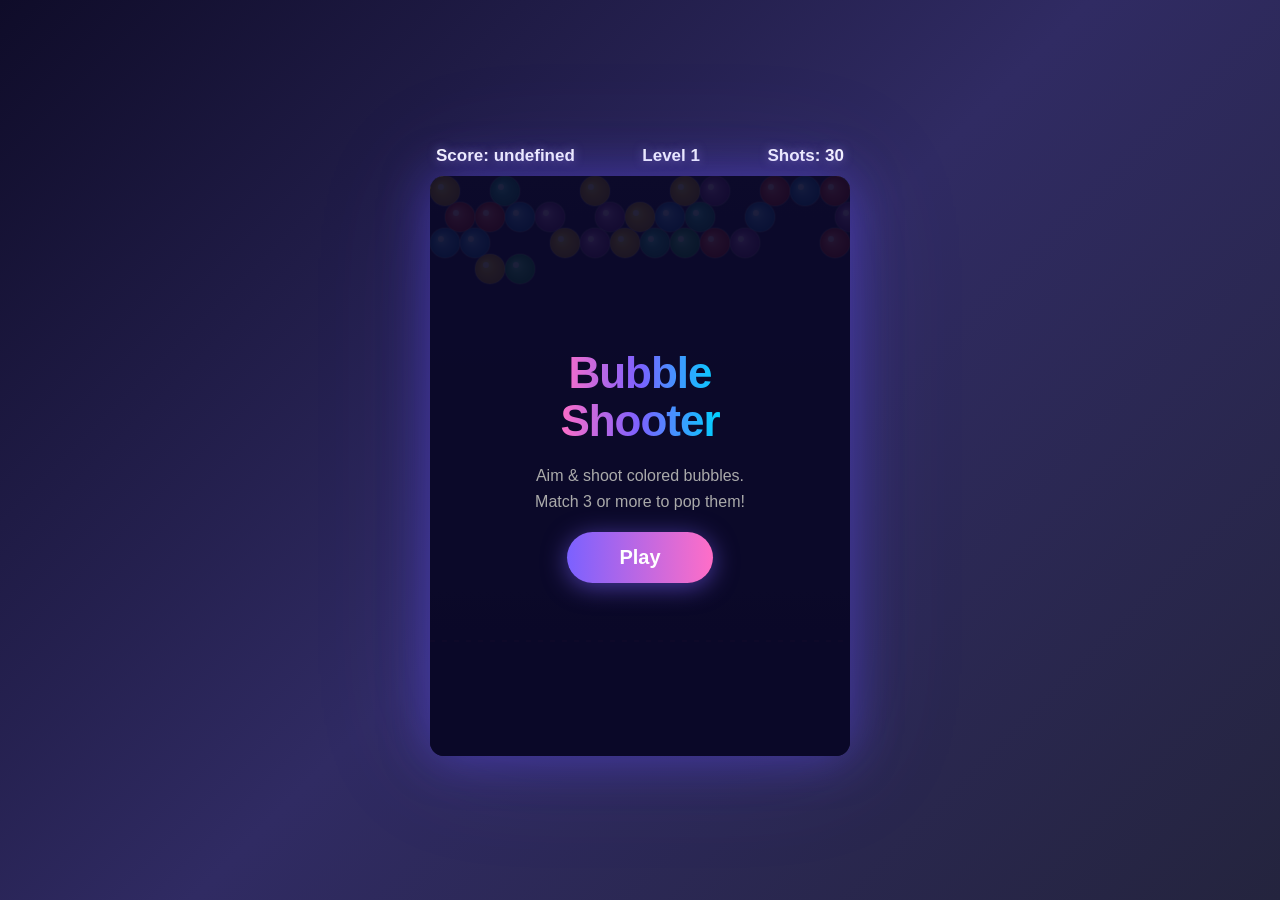
<file: bubble-game/index.html>
<!DOCTYPE html>
<html lang="en">
<head>
<meta charset="UTF-8">
<meta name="viewport" content="width=device-width, initial-scale=1.0">
<title>Bubble Shooter</title>
<style>
  * { margin: 0; padding: 0; box-sizing: border-box; }
  body {
    background: linear-gradient(135deg, #0f0c29, #302b63, #24243e);
    display: flex; justify-content: center; align-items: center;
    min-height: 100vh; font-family: 'Segoe UI', Tahoma, sans-serif;
    overflow: hidden; user-select: none;
  }
  #wrapper {
    position: relative; display: flex;
    flex-direction: column; align-items: center; gap: 8px;
  }
  #hud {
    display: flex; justify-content: space-between;
    width: 420px; color: #fff; font-size: 17px; font-weight: 600;
    text-shadow: 0 0 10px rgba(180,160,255,0.5); padding: 2px 6px;
  }
  canvas { display: block; border-radius: 14px; cursor: crosshair;
    box-shadow: 0 0 50px rgba(100,80,255,0.45), 0 0 120px rgba(100,80,255,0.15); }
  #overlay {
    position: absolute; top: 32px; left: 0;
    width: 420px; height: 580px;
    display: flex; flex-direction: column; align-items: center;
    justify-content: center; gap: 18px;
    background: rgba(10,8,40,0.90); border-radius: 14px; color: #fff; z-index: 10;
  }
  #overlay h1 {
    font-size: 44px; font-weight: 900; text-align: center; line-height: 1.1;
    background: linear-gradient(90deg, #ff6ec7, #7b61ff, #00d2ff);
    -webkit-background-clip: text; -webkit-text-fill-color: transparent;
    background-clip: text; letter-spacing: -1px;
  }
  #overlay .subtitle { font-size:16px; color:#aaa; text-align:center; line-height:1.6; max-width:280px; }
  #overlay .big-score { font-size:32px; font-weight:800; color:#ffde59; text-shadow:0 0 20px rgba(255,222,89,0.4); }
  #overlay .best-score { font-size:18px; color:#aaa; }
</style>
</head>
<body>
<div id="wrapper">
  <div id="hud">
    <span id="score-el">Score: 0</span>
    <span id="level-el">Level 1</span>
    <span id="shots-el">Shots: 30</span>
  </div>
  <canvas id="c" width="420" height="580"></canvas>
  <div id="overlay">
    <h1>Bubble<br>Shooter</h1>
    <p class="subtitle">Aim &amp; shoot colored bubbles.<br>Match 3 or more to pop them!</p>
    <button id="play-btn">Play</button>
  </div>
</div>
<script>
'use strict';
const CV  = document.getElementById('c');
const ctx = CV.getContext('2d');
const W = CV.width, H = CV.height;  // 420 × 580

const R     = 15;
const D     = R * 2;
const COLS  = 14;
const ROW_H = R * Math.sqrt(3);     // ≈ 34.64
const COLORS = ['#e74c3c','#3498db','#2ecc71','#f1c40f','#9b59b6','#1abc9c'];
const TYPES  = ['normal','paint','destroyer','explosive','row'];
const SX    = W / 2;                // shooter center-x
const SY    = H - 55;               // shooter center-y
const NX    = W - 36;               // "next" preview x
const NY    = SY;
const SPD   = 13;                   // projectile speed px/frame
const DLIM  = SY - R * 4;          // danger Y – game over when bubbles pass this

// ── persistence ──────────────────────────────────────────────────────────────
function getHi()  { try { return +localStorage.getItem('bsHi') || 0; } catch { return 0; } }
function setHi(v) { try { localStorage.setItem('bsHi', v); } catch {} }

// ── grid ──────────────────────────────────────────────────────────────────────
// All rows have COLS=10 bubbles.
// Even-absolute rows have no horizontal offset; odd-absolute rows shift right by R.
// "absolute" row index = gridIndex + topAbs, where topAbs tracks prepended rows.
// This keeps existing bubbles' visual positions stable across dropRow() calls.

let grid;       // grid[i] = array of COLS colours (or null)
let topAbs;     // absolute index of grid[0]; decrements each dropRow

function absRow(gi) { return gi + topAbs; }

function colX(col, gi) {
  const isOdd = (((absRow(gi) % 2) + 2) % 2) !== 0;   // safe modulo for negatives
  return R + col * D + (isOdd ? R : 0);
}
function rowY(gi) { return R + gi * ROW_H; }

function makeRow() {
  return Array.from({length: COLS}, () => COLORS[Math.floor(Math.random() * COLORS.length)]);
}
function makeGrid(rows) {
  return Array.from({length: rows}, makeRow);
}

function makeGridWithBulleCount(bulletCount) {
  const grid = [];
  let placed = 0;
  while (placed < bulletCount) {
    const row = Array(COLS).fill(null);
    for (let c = 0; c < COLS && placed < bulletCount; c++) {
      if (Math.random() < 0.7) {
        row[c] = COLORS[Math.floor(Math.random() * COLORS.length)];
        placed++;
      }
    }
    grid.push(row);
  }
  return grid;
}

// ── neighbours (hex grid) ────────────────────────────────────────────────────
// Odd-absolute rows are shifted right by R relative to even ones.
// Neighbour offsets depend on whether the current absolute row is odd.
function neighbours(gi, col) {
  const odd = (((absRow(gi) % 2) + 2) % 2) !== 0;
  return [
    [gi-1, odd ? col   : col-1],
    [gi-1, odd ? col+1 : col  ],
    [gi,   col-1],
    [gi,   col+1],
    [gi+1, odd ? col   : col-1],
    [gi+1, odd ? col+1 : col  ],
  ].filter(([r,c]) => r >= 0 && r < grid.length && c >= 0 && c < COLS && grid[r][c] !== null);
}

// ── flood-fill cluster (iterative) ──────────────────────────────────────────
function cluster(gi, col, color) {
  const seen = new Set(), stack = [[gi,col]], res = [];
  while (stack.length) {
    const [r,c] = stack.pop();
    const k = r * 100 + c;
    if (seen.has(k)) continue;
    if (r < 0 || r >= grid.length || c < 0 || c >= COLS) continue;
    if (grid[r][c] !== color) continue;
    seen.add(k); res.push([r,c]);
    for (const nb of neighbours(r,c)) stack.push(nb);
  }
  return res;
}

// ── find bubbles detached from top row (BFS) ─────────────────────────────────
function findFloating() {
  const attached = new Set(), queue = [];
  for (let c = 0; c < COLS; c++) {
    if (grid.length > 0 && grid[0][c] !== null) {
      const k = c;
      if (!attached.has(k)) { attached.add(k); queue.push([0,c]); }
    }
  }
  let head = 0;
  while (head < queue.length) {
    const [r,c] = queue[head++];
    for (const [nr,nc] of neighbours(r,c)) {
      const k = nr*100+nc;
      if (!attached.has(k)) { attached.add(k); queue.push([nr,nc]); }
    }
  }
  const fl = [];
  for (let r = 0; r < grid.length; r++)
    for (let c = 0; c < COLS; c++)
      if (grid[r][c] !== null && !attached.has(r*100+c)) fl.push([r,c]);
  return fl;
}

// ── snap to nearest empty cell ────────────────────────────────────────────────
function snapCell(px, py) {
  let br = -1, bc = -1, bd = Infinity;
  const maxR = grid.length + 1;   // allow one virtual row beyond grid bottom
  for (let r = 0; r < maxR; r++) {
    for (let c = 0; c < COLS; c++) {
      if (r < grid.length && grid[r][c] !== null) continue;
      const dx = px - colX(c,r), dy = py - rowY(r);
      const d = dx*dx + dy*dy;
      if (d < bd) { bd=d; br=r; bc=c; }
    }
  }
  return [br, bc];
}

// ── random type selector ──────────────────────────────────────────────────────
function randomType() {
  return TYPES[Math.floor(Math.random() * TYPES.length)];
}

// ── place projectile & resolve ────────────────────────────────────────────────
let score, hiScore, level, particles;
let shootColor, nextColor, projectile;
let shootType, nextType, selectedTypeIdx;
let shots, baseShots = 30;
let aimX, aimY, gameState, rafId, lastTs;

// ── power-up effects ──────────────────────────────────────────────────────────
function effectPaint(sr, sc) {
  const newColor = COLORS[Math.floor(Math.random() * COLORS.length)];
  for (const [nr,nc] of neighbours(sr, sc)) {
    if (grid[nr][nc] !== null) {
      grid[nr][nc] = newColor;
      burst(colX(nc,nr), rowY(nr), newColor);
    }
  }
}

function effectExplosive(sr, sc) {
  const toDestroy = new Set();
  toDestroy.add(sr * 100 + sc);
  for (const [r,c] of neighbours(sr, sc)) {
    toDestroy.add(r * 100 + c);
    for (const [nr,nc] of neighbours(r,c)) {
      toDestroy.add(nr * 100 + nc);
    }
  }
  toDestroy.forEach(k => {
    const r = Math.floor(k/100), c = k%100;
    if (r >= 0 && r < grid.length && c >= 0 && c < COLS && grid[r][c]) {
      burst(colX(c,r), rowY(r), grid[r][c]);
      grid[r][c] = null;
      score += 5 * level;
    }
  });
}

function effectRow(sr) {
  for (let c = 0; c < COLS; c++) {
    if (grid[sr][c] !== null) {
      burst(colX(c,sr), rowY(sr), grid[sr][c]);
      grid[sr][c] = null;
      score += 5 * level;
    }
  }
}

function place() {
  const [sr,sc] = snapCell(projectile.x, projectile.y);
  if (sr < 0) { projectile = null; return; }
  while (grid.length <= sr) grid.push(Array(COLS).fill(null));
  const type = projectile.type, color = projectile.color;
  projectile = null;

  switch(type) {
    case 'paint':
      grid[sr][sc] = color;
      effectPaint(sr, sc);
      break;
    case 'destroyer':
      // destructrice: grid[sr][sc] reste vide, elle disparaît
      break;
    case 'explosive':
      grid[sr][sc] = color;
      effectExplosive(sr, sc);
      score += 15 * level;
      break;
    case 'row':
      grid[sr][sc] = color;
      effectRow(sr);
      score += 15 * level;
      break;
    case 'normal':
    default:
      grid[sr][sc] = color;
      const hit = cluster(sr, sc, grid[sr][sc]);
      if (hit.length >= 3) {
        hit.forEach(([r,c]) => { burst(colX(c,r), rowY(r), grid[r][c]); grid[r][c] = null; });
        score += hit.length * 10 * level;
      }
  }

  const fell = findFloating();
  fell.forEach(([r,c]) => { burst(colX(c,r), rowY(r), grid[r][c]); grid[r][c] = null; score += 5*level; });

  const remaining = countBubbles();
  if (remaining === 0) {
    if (shots > 0) { levelUp(); return; }
    else { endGame(); return; }
  }

  if (shots === 0) { endGame(); return; }
  updateHUD();
}

function countBubbles() {
  let n = 0;
  for (const row of grid) for (const v of row) if (v !== null) n++;
  return n;
}
function isTooLow() {
  for (let r = 0; r < grid.length; r++)
    for (let c = 0; c < COLS; c++)
      if (grid[r][c] !== null && rowY(r)+R > DLIM) return true;
  return false;
}

function levelUp() {
  level++;
  topAbs = 0;
  const bulletCount = Math.round(baseShots * Math.pow(1.05, level - 1));
  grid = makeGridWithBulleCount(bulletCount);
  shots += 5;
  updateHUD();
}

// ── drop a row from the top ───────────────────────────────────────────────────
// Decrement topAbs FIRST so new row inherits the next absolute index.
// Existing bubbles' absolute indices are unchanged → no visual hex shift.
function dropRow() {
  topAbs--;                    // existing grid[i] now maps to absRow i+(topAbs) which is +1 higher
  grid.unshift(makeRow());     // grid[0] = new row at absolute index topAbs
  if (isTooLow()) endGame();
}

// ── particles ─────────────────────────────────────────────────────────────────
function burst(x, y, color) {
  for (let i = 0; i < 9; i++) {
    const a = (Math.PI*2*i)/9;
    particles.push({
      x, y,
      vx: Math.cos(a)*(2.5+Math.random()*3.5),
      vy: Math.sin(a)*(2.5+Math.random()*3.5),
      r: 3+Math.random()*4, color, life:1
    });
  }
}

// ── colour helpers ────────────────────────────────────────────────────────────
function adj(hex, amt) {
  const n = parseInt(hex.replace('#',''), 16);
  const r = Math.min(255, Math.max(0, (n>>16)       + amt));
  const g = Math.min(255, Math.max(0, ((n>>8)&0xff) + amt));
  const b = Math.min(255, Math.max(0, (n&0xff)      + amt));
  return `rgb(${r},${g},${b})`;
}

// ── drawing ──────────────────────────────────────────────────────────────────
function drawBubble(x, y, color, alpha, scale, type) {
  const a = alpha ?? 1, s = scale ?? 1, r = R*s;
  ctx.save();
  ctx.globalAlpha = a;
  ctx.beginPath(); ctx.arc(x, y, r, 0, Math.PI*2);
  const gr = ctx.createRadialGradient(x-r*.3, y-r*.32, r*.05, x, y, r);
  gr.addColorStop(0, adj(color, 70));
  gr.addColorStop(.45, color);
  gr.addColorStop(1, adj(color,-50));
  ctx.fillStyle = gr; ctx.fill();
  ctx.beginPath(); ctx.arc(x-r*.27, y-r*.27, r*.20, 0, Math.PI*2);
  ctx.fillStyle = 'rgba(255,255,255,0.6)'; ctx.fill();
  ctx.beginPath(); ctx.arc(x, y, r, 0, Math.PI*2);
  ctx.strokeStyle = 'rgba(255,255,255,0.18)'; ctx.lineWidth = 1.5; ctx.stroke();

  // type indicators
  if (type === 'paint') {
    ctx.strokeStyle = 'rgba(255,200,100,0.8)'; ctx.lineWidth = 2.5; ctx.stroke();
  } else if (type === 'destroyer') {
    ctx.strokeStyle = 'rgba(255,80,80,0.9)'; ctx.lineWidth = 3; ctx.stroke();
    ctx.strokeStyle = 'rgba(255,200,200,0.6)'; ctx.lineWidth = 1; ctx.stroke();
  } else if (type === 'explosive') {
    ctx.strokeStyle = 'rgba(255,150,0,0.85)'; ctx.lineWidth = 2.5;
    ctx.beginPath(); ctx.arc(x, y, r*1.3, 0, Math.PI*2); ctx.stroke();
  } else if (type === 'row') {
    ctx.strokeStyle = 'rgba(100,200,255,0.8)'; ctx.lineWidth = 2;
    ctx.beginPath(); ctx.moveTo(x-r*1.2, y); ctx.lineTo(x+r*1.2, y); ctx.stroke();
  }
  ctx.restore();
}

function drawBG() {
  const bg = ctx.createLinearGradient(0,0,0,H);
  bg.addColorStop(0, '#1a1a40'); bg.addColorStop(1, '#0c0c28');
  ctx.fillStyle = bg; ctx.fillRect(0,0,W,H);
}

function drawDanger() {
  ctx.save();
  ctx.strokeStyle='rgba(255,60,60,0.30)'; ctx.lineWidth=1;
  ctx.setLineDash([5,7]);
  ctx.beginPath(); ctx.moveTo(0,DLIM); ctx.lineTo(W,DLIM); ctx.stroke();
  ctx.restore();
}

function drawAim() {
  if (projectile) return;
  let dx = aimX-SX, dy = aimY-SY;
  if (dy >= -8) return;
  const len = Math.hypot(dx,dy); dx/=len; dy/=len;
  ctx.save();
  ctx.strokeStyle='rgba(255,255,255,0.22)'; ctx.lineWidth=1.5; ctx.setLineDash([7,9]);
  ctx.beginPath();
  let x=SX, y=SY; ctx.moveTo(x,y);
  for (let i=0; i<200 && y>R; i++) {
    x+=dx*16; y+=dy*16;
    if (x-R < 0)  { x=R+(R-x); dx=-dx; }
    if (x+R > W)  { x=W-R-(x-(W-R)); dx=-dx; }
    ctx.lineTo(x,y);
  }
  ctx.stroke(); ctx.restore();
}

function drawShooter() {
  let dx = aimX-SX, dy = aimY-SY;
  if (dy >= 0) { dx=0; dy=-1; }
  const ang = Math.atan2(dy,dx);
  ctx.save(); ctx.translate(SX,SY);
  // base
  ctx.beginPath(); ctx.arc(0,0,24,0,Math.PI*2);
  const bg = ctx.createRadialGradient(-6,-6,2,0,0,24);
  bg.addColorStop(0,'#a08cff'); bg.addColorStop(1,'#3a2a88');
  ctx.fillStyle=bg; ctx.fill();
  ctx.strokeStyle='rgba(255,255,255,0.25)'; ctx.lineWidth=2; ctx.stroke();
  // barrel
  ctx.rotate(ang);
  ctx.fillStyle='#7b61ff';
  ctx.fillRect(-6,-R-22,12,R+22);
  ctx.fillStyle='#9a84ff';
  ctx.fillRect(-3,-R-22,6,R+22);
  ctx.restore();
  drawBubble(SX, SY, shootColor, 1, .72, shootType);
}

function drawNext() {
  ctx.save();
  ctx.font='10px Segoe UI'; ctx.fillStyle='rgba(255,255,255,0.45)'; ctx.textAlign='center';
  ctx.fillText('SELECT', NX, NY-R-14);
  ctx.font='8px Segoe UI'; ctx.fillStyle='rgba(200,200,200,0.6)';
  ctx.fillText('◄ ► arrows', NX, NY-R-4);
  ctx.restore();
  drawBubble(NX, NY, nextColor, 1, .62, TYPES[selectedTypeIdx]);

  // highlight border for selected type
  ctx.save();
  ctx.strokeStyle = 'rgba(255,255,100,0.8)'; ctx.lineWidth = 2.5;
  ctx.beginPath(); ctx.arc(NX, NY, R*.62+4, 0, Math.PI*2); ctx.stroke();
  ctx.restore();
}

function render() {
  drawBG();
  for (let r=0; r<grid.length; r++)
    for (let c=0; c<COLS; c++)
      if (grid[r][c]!==null) drawBubble(colX(c,r), rowY(r), grid[r][c]);
  for (const p of particles) {
    ctx.save(); ctx.globalAlpha=p.life*.9;
    ctx.beginPath(); ctx.arc(p.x,p.y,p.r*p.life,0,Math.PI*2);
    ctx.fillStyle=p.color; ctx.fill(); ctx.restore();
  }
  drawDanger();
  if (gameState==='play') {
    drawAim(); drawShooter(); drawNext();
    if (projectile) drawBubble(projectile.x, projectile.y, projectile.color, 1, 1, projectile.type);
  }
}

// ── game loop ─────────────────────────────────────────────────────────────────
function loop(ts) {
  if (gameState !== 'play') return;
  const dt = Math.min(ts - lastTs, 50); lastTs = ts;

  if (projectile) {
    projectile.x += projectile.vx;
    projectile.y += projectile.vy;
    if (projectile.x-R < 0) { projectile.x=R; projectile.vx=Math.abs(projectile.vx); }
    if (projectile.x+R > W) { projectile.x=W-R; projectile.vx=-Math.abs(projectile.vx); }
    if (projectile.y-R <= 0) { projectile.y=R; place(); }
    else {
      let hit=false;
      outer: for (let r=0; r<grid.length; r++)
        for (let c=0; c<COLS; c++) {
          if (!grid[r][c]) continue;
          const dx=projectile.x-colX(c,r), dy=projectile.y-rowY(r);
          if (dx*dx+dy*dy < (D-1)*(D-1)) {
            if (projectile.type === 'destroyer') {
              burst(colX(c,r), rowY(r), grid[r][c]);
              grid[r][c] = null;
              score += 3 * level;
            } else {
              hit=true; break outer;
            }
          }
        }
      if (hit) place();
    }
  }

  for (const p of particles) { p.x+=p.vx; p.y+=p.vy; p.vy+=.10; p.life-=.035; }
  for (let i=particles.length-1; i>=0; i--) if (particles[i].life<=0) particles.splice(i,1);

  render();
  rafId = requestAnimationFrame(loop);
}

// ── shoot ─────────────────────────────────────────────────────────────────────
function shoot(tx, ty) {
  if (gameState!=='play' || projectile || shots === 0) return;
  const dx=tx-SX, dy=ty-SY;
  if (dy >= -8) return;
  const len=Math.hypot(dx,dy);
  projectile = { x:SX, y:SY, vx:(dx/len)*SPD, vy:(dy/len)*SPD, color:shootColor, type:shootType };
  shootColor = nextColor;
  nextColor  = COLORS[Math.floor(Math.random()*COLORS.length)];
  shootType = TYPES[selectedTypeIdx];
  selectedTypeIdx = (selectedTypeIdx + 1) % TYPES.length;
  shots--;
  updateHUD();
}

// ── HUD ───────────────────────────────────────────────────────────────────────
function updateHUD() {
  document.getElementById('score-el').textContent = `Score: ${score}`;
  document.getElementById('level-el').textContent = `Level ${level}`;
  const shotsEl = document.getElementById('shots-el');
  shotsEl.textContent = `Shots: ${shots}`;
  shotsEl.style.color = shots < 5 ? '#ff6b6b' : '#fff';
}

// ── overlay helpers ───────────────────────────────────────────────────────────
const OV = document.getElementById('overlay');

function makeBtn(label) {
  const b = document.createElement('button');
  b.textContent = label;
  Object.assign(b.style, {
    padding:'14px 52px', fontSize:'20px', fontWeight:'700', border:'none',
    borderRadius:'50px', background:'linear-gradient(90deg,#7b61ff,#ff6ec7)',
    color:'#fff', cursor:'pointer', boxShadow:'0 4px 24px rgba(123,97,255,0.55)',
    transition:'transform .12s, box-shadow .12s'
  });
  b.onmouseenter = ()=>{ b.style.transform='scale(1.07)'; };
  b.onmouseleave = ()=>{ b.style.transform=''; };
  b.onmousedown  = ()=>{ b.style.transform='scale(0.96)'; };
  return b;
}

function showOverlay(html, btnLabel) {
  OV.innerHTML = html;
  const btn = makeBtn(btnLabel);
  btn.onclick = startGame;
  OV.appendChild(btn);
  OV.style.display = 'flex';
}

function showMenu() {
  showOverlay(`
    <h1>Bubble<br>Shooter</h1>
    <p class="subtitle">Aim &amp; shoot colored bubbles.<br>Match 3 or more to pop them!</p>
  `, 'Play');
}

function showGameOver() {
  if (score > hiScore) { hiScore = score; setHi(hiScore); }
  showOverlay(`
    <h1>Game Over</h1>
    <p class="big-score">Score: ${score}</p>
    <p class="best-score">Best: ${hiScore}</p>
  `, 'Play Again');
}

// ── start / end ───────────────────────────────────────────────────────────────
function startGame() {
  cancelAnimationFrame(rafId);
  hiScore    = getHi();
  topAbs     = 0;
  grid       = makeGridWithBulleCount(baseShots);
  projectile = null;
  score      = 0;
  level      = 1;
  particles  = [];
  shots      = baseShots;
  aimX = SX; aimY = 0;
  shootColor = COLORS[Math.floor(Math.random()*COLORS.length)];
  nextColor  = COLORS[Math.floor(Math.random()*COLORS.length)];
  selectedTypeIdx = 0;
  shootType  = TYPES[selectedTypeIdx];
  gameState  = 'play';
  OV.style.display = 'none';
  updateHUD();
  lastTs = performance.now();
  rafId  = requestAnimationFrame(loop);
}

function endGame() {
  gameState = 'over';
  cancelAnimationFrame(rafId);
  render();
  showGameOver();
}

// ── input (registered once) ───────────────────────────────────────────────────
function cxy(e) {
  const rect = CV.getBoundingClientRect();
  const sx = W/rect.width, sy = H/rect.height;
  const s  = e.touches ? e.touches[0] : e;
  return [(s.clientX-rect.left)*sx, (s.clientY-rect.top)*sy];
}
CV.addEventListener('mousemove',  e => { [aimX,aimY] = cxy(e); });
CV.addEventListener('click',      e => { shoot(...cxy(e)); });
CV.addEventListener('touchmove',  e => { e.preventDefault(); [aimX,aimY]=cxy(e); }, {passive:false});
CV.addEventListener('touchstart', e => { e.preventDefault(); const p=cxy(e); aimX=p[0]; aimY=p[1]; shoot(...p); }, {passive:false});
document.addEventListener('keydown', e => {
  if (gameState !== 'play') return;
  if (e.key === 'ArrowRight') { selectedTypeIdx = (selectedTypeIdx + 1) % TYPES.length; }
  if (e.key === 'ArrowLeft') { selectedTypeIdx = (selectedTypeIdx - 1 + TYPES.length) % TYPES.length; }
});
document.addEventListener('visibilitychange', () => {
  if (!document.hidden && gameState==='play') lastTs = performance.now();
});

// ── boot ──────────────────────────────────────────────────────────────────────
hiScore   = getHi();
topAbs    = 0;
grid      = makeGridWithBulleCount(baseShots);
particles = [];
shots     = baseShots;
shootColor= COLORS[0]; nextColor= COLORS[1];
selectedTypeIdx = 0;
shootType = TYPES[selectedTypeIdx];
aimX=SX; aimY=0;
gameState = 'menu';
level = 1;
render();
updateHUD();
showMenu();
</script>
</body>
</html>
</file>
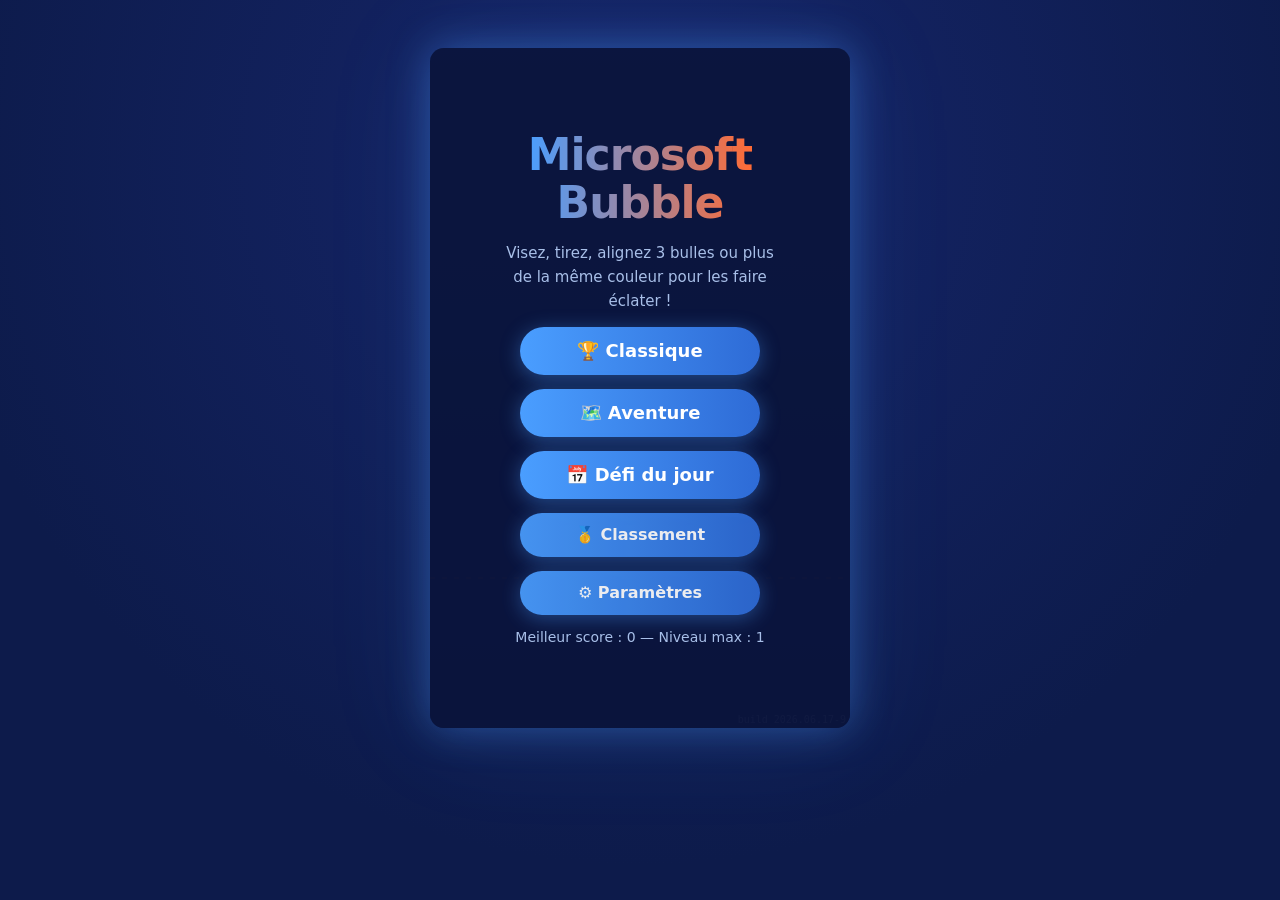
<file: microsoft-bubble/index.html>
<!DOCTYPE html>
<html lang="fr">
<head>
<meta charset="UTF-8">
<meta name="viewport" content="width=device-width, initial-scale=1.0, user-scalable=no">
<title>Microsoft Bubble — Clone</title>
<link rel="stylesheet" href="style.css">
</head>
<body>
<div id="stage">
  <div id="wrapper">
    <div id="hud" hidden>
      <span id="hud-score">Score : 0</span>
      <span id="hud-mid">Niveau 1</span>
      <span id="hud-right">Best : 0</span>
      <button id="pause-btn" aria-label="Mettre le jeu en pause">⏸</button>
    </div>
    <canvas id="c" width="420" height="680"
            aria-label="Zone de jeu Microsoft Bubble : visez et tirez des bulles colorées"></canvas>
    <div id="overlay" role="dialog" aria-live="polite"></div>
  </div>
</div>
<!-- Ordre de chargement : état/outils d'abord, orchestrateur en dernier -->
<script src="src/build.js"></script>
<script src="src/store.js"></script>
<script src="src/audio.js"></script>
<script src="src/grid.js"></script>
<script src="src/solver.js"></script>
<script src="src/levels.js"></script>
<script src="src/particles.js"></script>
<script src="src/powerups.js"></script>
<script src="src/renderer.js"></script>
<script src="src/ui.js"></script>
<script src="src/main.js"></script>
</body>
</html>
</file>
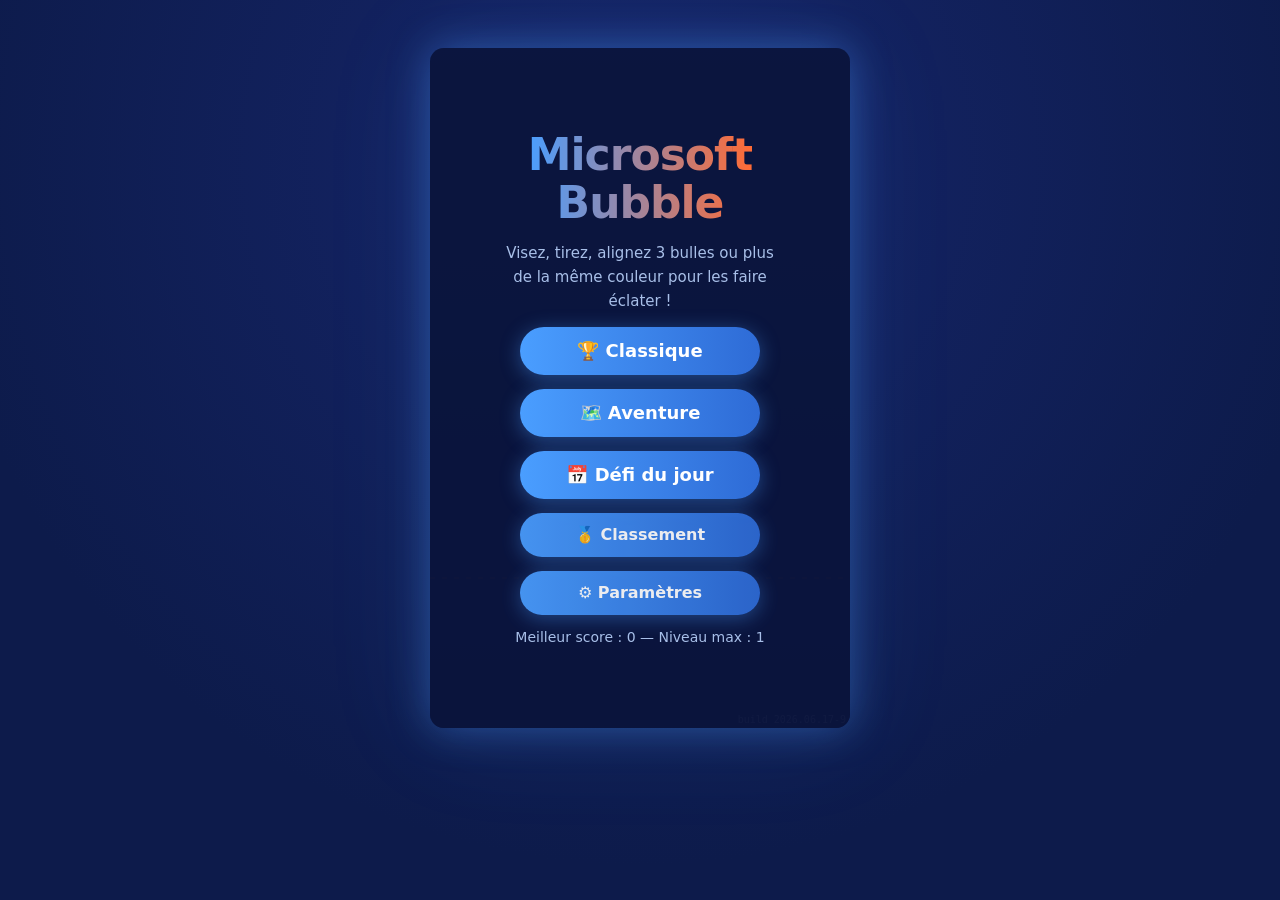
<file: microsoft-bubble/mobile.html>
<!DOCTYPE html>
<html lang="fr">
<head>
<meta charset="UTF-8">
<meta name="viewport" content="width=device-width, initial-scale=1.0, user-scalable=no">
<title>Microsoft Bubble — Clone</title>
<style>
/* Palette UI — thème Microsoft Bubble (Fluent sombre) */
:root {
  --bg-dark:   #0D1B4B;
  --bg-mid:    #1A2E6B;
  --accent:    #4A9EFF;
  --accent2:   #FF6B35;
  --gold:      #FFD700;
  --text-main: #FFFFFF;
  --text-sub:  #A8BFE8;
  --panel-bg:  rgba(10, 20, 60, 0.93);
  --shadow:    rgba(74, 158, 255, 0.4);
}

* { margin: 0; padding: 0; box-sizing: border-box; }
html, body { height: 100%; }

body {
  background: radial-gradient(circle at 50% 18%, #16266B, var(--bg-dark) 72%);
  font-family: 'Segoe UI', system-ui, -apple-system, sans-serif;
  color: var(--text-main);
  overflow: hidden;
  user-select: none;
  -webkit-user-select: none;
  display: flex;
  justify-content: center;
  align-items: flex-start;
}

#stage { padding-top: 8px; }

#wrapper {
  position: relative;
  transform-origin: top center;
  display: flex;
  flex-direction: column;
  align-items: center;
  gap: 6px;
}

/* HUD : on garde la hauteur même caché pour que l'overlay ne saute pas */
#hud {
  display: flex;
  align-items: center;
  gap: 10px;
  width: 420px;
  height: 34px;
  font-weight: 600;
  font-size: 16px;
  padding: 2px 4px;
  text-shadow: 0 0 10px var(--shadow);
}
#hud[hidden] { display: flex; visibility: hidden; }
#hud-score { flex: 1; }
#hud-mid   { flex: 1; text-align: center; white-space: nowrap; overflow: hidden; text-overflow: ellipsis; }
#hud-right { flex: 1; text-align: right; }

#pause-btn {
  min-width: 44px;
  min-height: 30px;
  border: none;
  border-radius: 8px;
  background: rgba(74, 158, 255, 0.25);
  color: var(--text-main);
  font-size: 16px;
  cursor: pointer;
}
#pause-btn:hover { background: rgba(74, 158, 255, 0.45); }

canvas {
  display: block;
  border-radius: 14px;
  cursor: crosshair;
  background: var(--bg-mid);
  box-shadow: 0 0 40px var(--shadow), 0 0 110px rgba(74, 158, 255, 0.12);
  touch-action: none;
}

#overlay {
  position: absolute;
  top: 40px;
  left: 0;
  width: 420px;
  height: 680px;
  border-radius: 14px;
  background: var(--panel-bg);
  display: flex;
  flex-direction: column;
  align-items: center;
  justify-content: center;
  gap: 14px;
  z-index: 10;
  padding: 18px;
  overflow-y: auto;
}

.title {
  font-size: 44px;
  font-weight: 900;
  line-height: 1.08;
  text-align: center;
  letter-spacing: -1px;
  background: linear-gradient(90deg, var(--accent), var(--accent2));
  -webkit-background-clip: text;
  background-clip: text;
  -webkit-text-fill-color: transparent;
  color: transparent;
}

.h2 { font-size: 30px; font-weight: 800; text-align: center; }
.h2.win  { color: var(--gold); text-shadow: 0 0 22px rgba(255, 215, 0, 0.45); }
.h2.over { color: #FF5A5A;  text-shadow: 0 0 22px rgba(255, 90, 90, 0.4); }

.subtitle  { font-size: 15px; color: var(--text-sub); text-align: center; line-height: 1.6; max-width: 290px; }
.stats     { font-size: 14px; color: var(--text-sub); text-align: center; }
.big-score { font-size: 30px; font-weight: 800; color: var(--gold); text-shadow: 0 0 18px rgba(255, 215, 0, 0.4); }
.best-score{ font-size: 17px; color: var(--text-sub); }
.stars-big { font-size: 42px; color: var(--gold); letter-spacing: 6px; text-shadow: 0 0 22px rgba(255, 215, 0, 0.5); }

.btn {
  min-width: 240px;
  min-height: 48px;
  padding: 10px 28px;
  font-size: 18px;
  font-weight: 700;
  font-family: inherit;
  border: none;
  border-radius: 50px;
  background: linear-gradient(90deg, var(--accent), #2E6BD6);
  color: var(--text-main);
  cursor: pointer;
  box-shadow: 0 4px 20px var(--shadow);
  transition: transform 0.12s, box-shadow 0.12s;
}
.btn:hover  { transform: scale(1.05); }
.btn:active { transform: scale(0.97); }
.btn.small  { min-height: 44px; font-size: 16px; opacity: 0.92; }
.btn.danger { background: linear-gradient(90deg, #B3303F, #7A1F2B); box-shadow: 0 4px 16px rgba(179, 48, 63, 0.4); }

/* Carte Aventure : 5 niveaux par rangée */
.map {
  display: grid;
  grid-template-columns: repeat(5, 1fr);
  gap: 8px;
  width: 100%;
  max-height: 440px;
  overflow-y: auto;
  padding: 4px;
}
.map-cell {
  min-height: 56px;
  border: none;
  border-radius: 12px;
  background: linear-gradient(160deg, #2E4AA8, #1A2E6B);
  color: var(--text-main);
  font-family: inherit;
  font-weight: 700;
  cursor: pointer;
  display: flex;
  flex-direction: column;
  align-items: center;
  justify-content: center;
  gap: 2px;
  box-shadow: 0 2px 10px rgba(0, 0, 0, 0.35);
}
.map-cell:hover:not(.locked) { background: linear-gradient(160deg, #4A9EFF, #2E4AA8); }
.map-cell.locked { opacity: 0.4; cursor: default; }
.map-num   { font-size: 17px; }
.map-stars { font-size: 11px; color: var(--gold); letter-spacing: 1px; }

/* Paramètres */
.set-box { display: flex; flex-direction: column; gap: 12px; width: 100%; max-width: 290px; }
.set-row { display: flex; justify-content: space-between; align-items: center; font-size: 16px; }
.toggle {
  min-width: 68px;
  min-height: 44px;
  border: none;
  border-radius: 22px;
  font-family: inherit;
  font-weight: 700;
  font-size: 14px;
  cursor: pointer;
  background: #3A4070;
  color: var(--text-sub);
}
.toggle.on { background: var(--accent); color: var(--text-main); }

/* Classement */
.lb { display: flex; flex-direction: column; gap: 8px; width: 100%; max-width: 310px; }
.lb-row {
  display: flex;
  align-items: center;
  gap: 10px;
  background: rgba(74, 158, 255, 0.1);
  border-radius: 10px;
  padding: 8px 14px;
  font-size: 16px;
}
.lb-rank  { width: 36px; }
.lb-name  { flex: 1; overflow: hidden; text-overflow: ellipsis; white-space: nowrap; }
.lb-score { font-weight: 700; color: var(--gold); }

.name-input {
  min-height: 48px;
  width: 240px;
  border: 2px solid var(--accent);
  border-radius: 12px;
  background: rgba(255, 255, 255, 0.08);
  color: var(--text-main);
  font-family: inherit;
  font-size: 18px;
  text-align: center;
  outline: none;
}

@media (prefers-reduced-motion: reduce) {
  * { transition: none !important; animation: none !important; }
}

</style>
</head>
<body>
<div id="stage">
  <div id="wrapper">
    <div id="hud" hidden>
      <span id="hud-score">Score : 0</span>
      <span id="hud-mid">Niveau 1</span>
      <span id="hud-right">Best : 0</span>
      <button id="pause-btn" aria-label="Mettre le jeu en pause">⏸</button>
    </div>
    <canvas id="c" width="420" height="680"
            aria-label="Zone de jeu Microsoft Bubble : visez et tirez des bulles colorées"></canvas>
    <div id="overlay" role="dialog" aria-live="polite"></div>
  </div>
</div>
<!-- Ordre de chargement : état/outils d'abord, orchestrateur en dernier -->
<script>
'use strict';
/* ── build.js ─ numéro de build affiché à l'écran ──
   Permet de vérifier que la version installée (cellulaire, cache) est à jour.
   À incrémenter à chaque livraison. */
const BUILD = '2026.06.17-9';
</script>
<script>
'use strict';
/* ── store.js ─ persistance localStorage : paramètres, scores, progression ── */

const Store = {
  get(key, fallback) {
    try {
      const raw = localStorage.getItem(key);
      return raw === null ? fallback : JSON.parse(raw);
    } catch { return fallback; }
  },
  set(key, value) {
    try { localStorage.setItem(key, JSON.stringify(value)); } catch { /* quota / mode privé */ }
  },
  remove(key) {
    try { localStorage.removeItem(key); } catch { /* ignore */ }
  }
};

const REDUCED_MOTION = window.matchMedia
  && window.matchMedia('(prefers-reduced-motion: reduce)').matches;

/* Paramètres utilisateur */
const settings = Object.assign({
  sound: true, music: false, vibrate: true, guide: true, gfxHigh: true
}, Store.get('bubbleSettings', {}));

function saveSettings() { Store.set('bubbleSettings', settings); }

/* Meilleur score (mode Classique) */
function getHi() { return Store.get('bubbleHi', 0); }
function setHi(v) { Store.set('bubbleHi', v); }

/* Progression Aventure : étoiles par niveau */
function getAdvProgress() { return Store.get('bubbleAdv', { stars: {} }); }
function saveAdvProgress(p) { Store.set('bubbleAdv', p); }
function advUnlockedCount() {
  const p = getAdvProgress();
  let maxDone = 0;
  for (const id of Object.keys(p.stars)) maxDone = Math.max(maxDone, +id);
  return maxDone + 1;
}

/* Leaderboard local : 10 entrées max */
function getLeaderboard() { return Store.get('bubbleLB', []); }
function addLeaderboardEntry(name, score, level) {
  const lb = getLeaderboard();
  lb.push({ name, score, level, date: new Date().toISOString().slice(0, 10) });
  lb.sort((a, b) => b.score - a.score);
  lb.length = Math.min(lb.length, 10);
  Store.set('bubbleLB', lb);
}
function leaderboardQualifies(score) {
  const lb = getLeaderboard();
  return score > 0 && (lb.length < 10 || score > lb[lb.length - 1].score);
}

/* Défi du jour : meilleur score par date */
function getDailyBest(dateKey) { return Store.get('bubbleDaily', {})[dateKey] || 0; }
function setDailyBest(dateKey, score) {
  const d = Store.get('bubbleDaily', {});
  if (score > (d[dateKey] || 0)) { d[dateKey] = score; Store.set('bubbleDaily', d); }
}
</script>
<script>
'use strict';
/* ── audio.js ─ sons synthétiques via Web Audio API, aucun fichier audio ── */

let audioCtx = null;
let musicTimer = null;
let musicStep = 0;

function ensureAudio() {
  if (!audioCtx) {
    try { audioCtx = new (window.AudioContext || window.webkitAudioContext)(); }
    catch { return null; }
  }
  if (audioCtx.state === 'suspended') audioCtx.resume();
  return audioCtx;
}

/* Oscillateur simple avec enveloppe exponentielle décroissante */
function tone(freq, dur, type = 'sine', vol = 0.25, when = 0) {
  if (!settings.sound) return;
  const ac = ensureAudio();
  if (!ac) return;
  const t = ac.currentTime + when;
  const osc = ac.createOscillator();
  const gain = ac.createGain();
  osc.type = type;
  osc.frequency.value = freq;
  osc.connect(gain);
  gain.connect(ac.destination);
  gain.gain.setValueAtTime(vol, t);
  gain.gain.exponentialRampToValueAtTime(0.001, t + dur);
  osc.start(t);
  osc.stop(t + dur);
}

/* Bruit blanc court (tir) */
function noiseBurst(dur = 0.05, vol = 0.12) {
  if (!settings.sound) return;
  const ac = ensureAudio();
  if (!ac) return;
  const len = Math.floor(ac.sampleRate * dur);
  const buf = ac.createBuffer(1, len, ac.sampleRate);
  const data = buf.getChannelData(0);
  for (let i = 0; i < len; i++) data[i] = (Math.random() * 2 - 1) * (1 - i / len);
  const src = ac.createBufferSource();
  src.buffer = buf;
  const gain = ac.createGain();
  gain.gain.value = vol;
  src.connect(gain);
  gain.connect(ac.destination);
  src.start();
}

const sfx = {
  shoot() { noiseBurst(0.05, 0.12); },
  /* Hauteur du pop liée à la couleur éclatée */
  pop(colorIndex = 0) { tone(440 + Math.max(0, colorIndex) * 40, 0.18, 'sine', 0.25); },
  combo(n) {
    [523, 659, 784].slice(0, Math.min(3, n))
      .forEach((f, i) => tone(f, 0.15, 'triangle', 0.2, i * 0.06));
  },
  levelUp() { [523, 659, 784, 1047].forEach((f, i) => tone(f, 0.22, 'triangle', 0.25, i * 0.12)); },
  gameOver() { tone(220, 0.5, 'sawtooth', 0.16); tone(147, 0.7, 'sawtooth', 0.16, 0.25); },
  /* Arpège pentatonique */
  powerup() { [392, 440, 523, 587, 659].forEach((f, i) => tone(f, 0.12, 'sine', 0.2, i * 0.05)); },
  /* Choc métallique : la bille s'empale sur une bille à pics */
  spike() { tone(160, 0.12, 'square', 0.22); tone(90, 0.18, 'sawtooth', 0.18, 0.02); noiseBurst(0.06, 0.1); }
};

/* ── Musique : boucles synthwave sombres arcade 16 bits ──
   Hommages originaux dans l'esprit « Night Prowler » de Carpenter Brut :
   basse galopante à l'octave, grosse caisse quatre-temps, lead carré
   chiptune en mode mineur. Une piste tirée au hasard à chaque niveau,
   jamais deux fois la même d'affilée. Désactivable dans les paramètres. */
const M_LOOKAHEAD = 0.15;            // avance de planification (s)

/* 21 pistes : bpm, fondamentales des 4 mesures, mélodie en 32 croches
   ('.' = silence). La piste 0 est l'originale, les suivantes plus rapides. */
const MUSIC_TRACKS = [
  { bpm: 126, roots: 'E2 C2 D2 B1', lead: `
    E4 .  G4 E4 B4 A4 G4  E4   C5 .  B4  G4 A4 G4  E4  .
    D5 .  A4 B4 A4 G4 F#4 .    B4 F#4 B4 D5 C5 B4  A4  G4` },
  { bpm: 144, roots: 'A1 F2 G2 E2', lead: `
    A4 .  C5 A4 E5 D5 C5  A4   F4 .   A4 C5 D5 C5  A4  .
    G4 .  B4 D5 C5 B4 G4  .    E4 G#4 B4 E5 D5 C5  B4  G#4` },
  { bpm: 138, roots: 'D2 Bb1 C2 A1', lead: `
    D4 .  F4 D4 A4 G4 F4  D4   Bb4 .  A4 F4  G4  F4  D4 .
    C5 .  G4 A4 G4 F4 E4  .    A4  E4 A4 C#5 D5  C#5 A4 E4` },
  { bpm: 146, roots: 'E2 G2 A2 B1', lead: `
    E5 D5 B4 .  E5 D5 B4  .    G4 B4  D5 .   G4 B4  D5  .
    A4 C5 E5 .  D5 C5 A4  .    B4 .   F#4 A4 B4 D#5 F#5 .` },
  { bpm: 140, roots: 'B1 D2 E2 F#2', lead: `
    B4 .  D5 B4 F#5 E5  D5  B4   D5  .   F#4 A4  B4  A4 F#4 .
    E4 .  G4 B4 C#5 B4  G4  .    F#4 A#4 C#5 F#5 E5  D5 C#5 A#4` },
  { bpm: 142, roots: 'C2 Ab2 Bb1 G2', lead: `
    C5  .  Eb5 C5 G4  .  Bb4 G4   Ab4 .  C5 Eb5 D5 C5  Ab4 .
    Bb4 .  D5  F5 Eb5 D5 Bb4 .    G4  B4 D5 G5  F5 Eb5 D5  B4` },
  { bpm: 150, roots: 'A1 G2 F2 E2', lead: `
    E5 .  C5 E5 A4 .  C5  A4   D5 .  B4  D5 G4 .   B4 G4
    C5 .  A4 C5 F4 .  A4  F4   B4 .  G#4 B4 E4 G#4 B4 D5` },
  { bpm: 136, roots: 'F#2 D2 E2 C#2', lead: `
    F#4 .  A4  F#4 C#5 B4  A4 F#4   D4  .   F#4 A4  B4  A4 F#4 .
    E4  .  G#4 B4  A4  G#4 E4 .     C#5 G#4 E4  G#4 C#5 D5 C#5 B4` },
  { bpm: 148, roots: 'G2 Eb2 F2 D2', lead: `
    G4 .   Bb4 G4 D5 C5 Bb4 G4   Eb5 .   D5 Bb4 C5 Bb4 G4 .
    F4 .   A4  C5 D5 C5 A4  .    D5  F#4 A4 D5  C5 Bb4 A4 F#4` },
  { bpm: 152, roots: 'E2 C2 G2 B1', lead: `
    B4 E4 B4 E4 C5 E4 C5 E4   G4  C5 E5  .  E5 .   D5 C5
    G4 D4 G4 B4 D5 .  B4 G4   F#4 B4 D#5 .  E5 D#5 B4 F#4` },
  { bpm: 134, roots: 'A1 C2 D2 F2', lead: `
    A4 C5 E5 .  E5 .  D5 C5   E4 G4 C5 .  C5 .  B4 G4
    D4 F4 A4 .  A4 .  G4 F4   F4 A4 C5 F5 E5 D5 C5 B4` },
  { bpm: 144, roots: 'D2 F2 G2 Bb1', lead: `
    D5 .  A4  .  D5 .   C5 A4   F4  A4 C5 .  F5 E5  C5 A4
    G4 .  Bb4 D5 C5 Bb4 G4 .    Bb4 D5 F5 .  E5 C#5 A4 C#5` },
  { bpm: 138, roots: 'B1 G2 E2 F#2', lead: `
    F#5 .  D5 F#5 B4  .  D5 B4   G4  B4 D5  G5  F#5 E5 D5 B4
    E4  G4 B4 .   C#5 B4 G4 E4   F#4 .  A#4 C#5 F#5 .  E5 C#5` },
  { bpm: 148, roots: 'E2 D2 C2 B1', lead: `
    E4 G4  B4  E5 .  D5  B4 G4   D4 F#4 A4  D5 .  C5  A4 F#4
    C4 E4  G4  C5 .  B4  G4 E4   B4 D#5 F#5 .  E5 D#5 B4 A4` },
  { bpm: 132, roots: 'C2 Eb2 F2 G2', lead: `
    C5 Eb5 G4  .  C5 Eb5 G4 .    Eb4 G4 Bb4 .  Eb5 D5  Bb4 G4
    F4 Ab4 C5  .  F5 Eb5 C5 Ab4  G4  B4 D5  F5 Eb5 D5  B4  G4` },
  { bpm: 146, roots: 'A1 E2 F2 G2', lead: `
    A4 .  A4 B4 C5 .  C5 D5   E5 .  E5 D5 C5 .  B4 A4
    F4 A4 C5 E5 F5 E5 C5 A4   G4 B4 D5 .  G5 F5 D5 B4` },
  { bpm: 142, roots: 'F#2 A2 B1 C#2', lead: `
    C#5 .  A4  C#5 F#5 .  E5  C#5   A4  .   E4 A4  C#5 .  B4  A4
    B4  .  F#4 B4  D5  .  C#5 B4    G#4 C#5 F5 G#5 F5  E5 C#5 B4` },
  { bpm: 150, roots: 'G2 Bb1 C2 D2', lead: `
    G4 Bb4 D5 G5 .  F5  D5 Bb4   Bb4 D5 F5  .  F5 .   D5  Bb4
    C5 Eb5 G5 .  F5 Eb5 C5 .     D5  .  F#4 A4 D5 C5  Bb4 F#4` },
  { bpm: 140, roots: 'E2 B1 C2 A1', lead: `
    G5 F#5 E5 .  B4 .  E5 .    F#5 E5 D#5 .  B4 .  D#5 .
    G4 A4  B4 C5 .  B4 A4 G4   A4  B4 C5  D5 E5 .  B4  A4` },
  { bpm: 152, roots: 'D2 A1 Bb1 C2', lead: `
    D5  .  D5 E5 F5 .  E5 D5    A4 .  C#5 E5 A5 G5 F5 E5
    Bb4 .  D5 F5 .  E5 D5 Bb4   C5 .  E5  G5 F5 E5 D5 C5` },
  { bpm: 136, roots: 'A1 Bb1 C2 E2', lead: `
    A4 Bb4 A4 .  E4 .  A4 .   Bb4 C5 Bb4 .   F4 .   Bb4 .
    C5 D5  C5 .  G4 .  C5 .   E5  D5 C5  Bb4 A4 G#4 A4  B4` }
];

/* 'E4', 'Bb1', 'F#5' → fréquence en Hz ; '.' → 0 (silence) */
function noteHz(n) {
  if (n === '.') return 0;
  const m = /^([A-G])([#b]?)(\d)$/.exec(n);
  const semi = { C: 0, D: 2, E: 4, F: 5, G: 7, A: 9, B: 11 }[m[1]]
    + (m[2] === '#' ? 1 : m[2] === 'b' ? -1 : 0);
  return 440 * Math.pow(2, ((+m[3] + 1) * 12 + semi - 69) / 12);
}

let mTrack = null;        // piste décodée en cours de lecture
let lastTrackIdx = -1;

function decodeTrack(i) {
  const t = MUSIC_TRACKS[i];
  const roots = t.roots.trim().split(/\s+/).map(noteHz);
  const lead = [];
  t.lead.trim().split(/\s+/).forEach(tok => lead.push(noteHz(tok), 0)); // croche → 2 double-croches
  const loopLen = roots.length * 16;
  while (lead.length < loopLen) lead.push(0);
  lead.length = loopLen;
  return { step: 60 / t.bpm / 4, roots, lead, loopLen };
}

/* Tire une nouvelle piste au hasard, jamais deux fois la même d'affilée */
function nextMusicTrack() {
  let i;
  do { i = Math.floor(Math.random() * MUSIC_TRACKS.length); }
  while (MUSIC_TRACKS.length > 1 && i === lastTrackIdx);
  lastTrackIdx = i;
  mTrack = decodeTrack(i);
}

/* Grosse caisse : sinus en chute de hauteur, planifiée à t+when */
function kickDrum(when) {
  if (!settings.sound) return;
  const ac = ensureAudio();
  if (!ac) return;
  const t = ac.currentTime + when;
  const osc = ac.createOscillator();
  const gain = ac.createGain();
  osc.type = 'sine';
  osc.frequency.setValueAtTime(120, t);
  osc.frequency.exponentialRampToValueAtTime(40, t + 0.1);
  gain.gain.setValueAtTime(0.3, t);
  gain.gain.exponentialRampToValueAtTime(0.001, t + 0.12);
  osc.connect(gain);
  gain.connect(ac.destination);
  osc.start(t);
  osc.stop(t + 0.13);
}

/* Charley : bruit blanc très court, planifié à t+when */
function hatNoise(when, dur = 0.03, vol = 0.04) {
  if (!settings.sound) return;
  const ac = ensureAudio();
  if (!ac) return;
  const len = Math.floor(ac.sampleRate * dur);
  const buf = ac.createBuffer(1, len, ac.sampleRate);
  const data = buf.getChannelData(0);
  for (let i = 0; i < len; i++) data[i] = (Math.random() * 2 - 1) * (1 - i / len);
  const src = ac.createBufferSource();
  src.buffer = buf;
  const gain = ac.createGain();
  gain.gain.value = vol;
  src.connect(gain);
  gain.connect(ac.destination);
  src.start(ac.currentTime + when);
}

/* Planifie une double-croche de la boucle (when = délai relatif en s) */
function scheduleMusicStep(step, when) {
  const p = step % mTrack.loopLen;
  const root = mTrack.roots[Math.floor(p / 16)];
  const s = p % 16;
  const st = mTrack.step;
  /* basse galopante : fondamentale, l'octave sur le 3e seizième de chaque temps */
  tone(s % 4 === 2 ? root * 2 : root, st * 0.85, 'square', 0.055, when);
  if (s % 4 === 0) kickDrum(when);
  if (s % 4 === 2) hatNoise(when);
  /* nappe : quinte tenue sur toute la mesure */
  if (s === 0) {
    tone(root * 2, st * 16, 'sawtooth', 0.025, when);
    tone(root * 3, st * 16, 'sawtooth', 0.018, when);
  }
  const lead = mTrack.lead[p];
  if (lead) tone(lead, st * 2.5, 'square', 0.045, when);
}

function startMusic() {
  stopMusic();
  if (!settings.music) return;
  const ac = ensureAudio();
  if (!ac) return;
  if (!mTrack) nextMusicTrack();
  musicStep = 0;
  let nextT = ac.currentTime + 0.05;
  musicTimer = setInterval(() => {
    if (!settings.music) { stopMusic(); return; }
    while (nextT < ac.currentTime + M_LOOKAHEAD) {
      scheduleMusicStep(musicStep, Math.max(0, nextT - ac.currentTime));
      nextT += mTrack.step;
      musicStep++;
    }
  }, 40);
}
function stopMusic() {
  if (musicTimer) { clearInterval(musicTimer); musicTimer = null; }
}
</script>
<script>
'use strict';
/* ── grid.js ─ géométrie de la grille hexagonale et état de la grille ── */

const CV = document.getElementById('c');
const ctx = CV.getContext('2d');
const W = CV.width, H = CV.height;           // 420 × 680

const R = 20;                                 // rayon d'une bulle
const D = R * 2;                              // diamètre
const COLS = 10;                              // bulles par rangée
const ROW_H = R * Math.sqrt(3);               // ≈ 34.64 px entre rangées
const SX = W / 2;                             // centre du lanceur
const SY = H - 70;
const NX = 54;                                // position de l'aperçu « SUIVANT »
const NY = SY;
const SPD = 14;                               // vitesse du projectile (px/frame)
const DLIM = SY - R * 4;                      // ligne de danger

const BASE_COLORS = ['#E74C3C', '#2980B9', '#27AE60', '#F1C40F',
                     '#8E44AD', '#E67E22', '#1ABC9C', '#E91E8C'];

let grid = [];      // grid[i][c] = couleur hex ou null
let topAbs = 0;     // index absolu de grid[0] ; décrémente à chaque descente de rangée
let gridScrollY = 0;   // décalage vertical de rendu (animation d'entrée + scroll)

/* Couleur effective d'une cellule :
   string → la couleur, chameleon avec couleur → sa couleur, sinon null */
function effectiveColor(cell) {
  if (!cell) return null;
  if (typeof cell === 'string') return cell;
  if (cell.type === 'chameleon') return cell.color || null;
  return null;
}

/* Les rangées d'index ABSOLU impair sont décalées de +R vers la droite.
   topAbs garde les positions visuelles stables quand on insère une rangée en haut. */
function absRow(gi) { return gi + topAbs; }
function isOddAbs(gi) { return (((absRow(gi) % 2) + 2) % 2) !== 0; }
function colX(col, gi) { return R + col * D + (isOddAbs(gi) ? R : 0); }
function rowY(gi) { return R + gi * ROW_H - gridScrollY; }

function makeRow(palette, density = 1.0) {
  return Array.from({ length: COLS },
    () => Math.random() < density ? palette[Math.floor(Math.random() * palette.length)] : null);
}
function makeGrid(rows, palette, density = 1.0) {
  return Array.from({ length: rows }, () => makeRow(palette, density));
}

function countBubbles() {
  let n = 0;
  for (const row of grid) for (const v of row) if (v !== null) n++;
  return n;
}

function lowestBubbleY() {
  let y = -Infinity;
  for (let r = 0; r < grid.length; r++)
    for (let c = 0; c < COLS; c++)
      if (grid[r][c] !== null) y = Math.max(y, rowY(r) + R);
  return y;
}
function isTooLow() { return lowestBubbleY() > DLIM; }
</script>
<script>
'use strict';
/* ── solver.js ─ voisins hexagonaux, flood-fill, bulles flottantes, snap ── */

/* Les 6 voisins d'une cellule ; les offsets dépendent de la parité de la rangée absolue */
function neighbours(gi, col) {
  const odd = isOddAbs(gi);
  return [
    [gi - 1, odd ? col : col - 1],
    [gi - 1, odd ? col + 1 : col],
    [gi, col - 1],
    [gi, col + 1],
    [gi + 1, odd ? col : col - 1],
    [gi + 1, odd ? col + 1 : col]
  ].filter(([r, c]) =>
    r >= 0 && r < grid.length && c >= 0 && c < COLS && grid[r][c] !== null);
}

/* Flood-fill itératif : toutes les cellules connectées de la même couleur */
function cluster(gi, col, color) {
  const seen = new Set(), stack = [[gi, col]], res = [];
  while (stack.length) {
    const [r, c] = stack.pop();
    const k = r * 100 + c;
    if (seen.has(k)) continue;
    if (r < 0 || r >= grid.length || c < 0 || c >= COLS) continue;
    if (effectiveColor(grid[r][c]) !== color) continue;
    seen.add(k);
    res.push([r, c]);
    for (const nb of neighbours(r, c)) stack.push(nb);
  }
  return res;
}

/* BFS depuis la rangée 0 : tout ce qui n'est pas atteint est flottant */
function findFloating() {
  const attached = new Set(), queue = [];
  for (let c = 0; c < COLS; c++) {
    if (grid.length > 0 && grid[0][c] !== null) {
      attached.add(c);
      queue.push([0, c]);
    }
  }
  let head = 0;
  while (head < queue.length) {
    const [r, c] = queue[head++];
    for (const [nr, nc] of neighbours(r, c)) {
      const k = nr * 100 + nc;
      if (!attached.has(k)) { attached.add(k); queue.push([nr, nc]); }
    }
  }
  const floating = [];
  for (let r = 0; r < grid.length; r++)
    for (let c = 0; c < COLS; c++)
      if (grid[r][c] !== null && !attached.has(r * 100 + c)) floating.push([r, c]);
  return floating;
}

/* Cellule vide la plus proche du point d'impact (une rangée virtuelle sous la grille) */
function snapCell(px, py) {
  let bestR = -1, bestC = -1, bestD = Infinity;
  const maxR = grid.length + 1;
  for (let r = 0; r < maxR; r++) {
    for (let c = 0; c < COLS; c++) {
      if (r < grid.length && grid[r][c] !== null) continue;
      const dx = px - colX(c, r), dy = py - rowY(r);
      const d = dx * dx + dy * dy;
      if (d < bestD) { bestD = d; bestR = r; bestC = c; }
    }
  }
  return [bestR, bestC];
}
</script>
<script>
'use strict';
/* ── levels.js ─ niveaux Aventure (50) + Défi du jour, génération déterministe ── */

/* PRNG déterministe pour les niveaux générés et le défi quotidien */
function mulberry32(a) {
  return function () {
    a |= 0; a = (a + 0x6D2B79F5) | 0;
    let t = Math.imul(a ^ (a >>> 15), 1 | a);
    t = (t + Math.imul(t ^ (t >>> 7), 61 | t)) ^ t;
    return ((t ^ (t >>> 14)) >>> 0) / 4294967296;
  };
}
function hashStr(s) {
  let h = 2166136261;
  for (let i = 0; i < s.length; i++) {
    h ^= s.charCodeAt(i);
    h = Math.imul(h, 16777619);
  }
  return h >>> 0;
}

const LETTER_COLORS = {
  R: '#E74C3C', B: '#2980B9', G: '#27AE60', Y: '#F1C40F',
  P: '#8E44AD', O: '#E67E22', C: '#1ABC9C', K: '#E91E8C'
};

function rowsFromStrings(strs) {
  return strs.map(s => Array.from(s, ch => (ch === '.' ? null : LETTER_COLORS[ch])));
}

/* Niveaux dessinés à la main (1 à 6), motifs reconnaissables */
const HAND_LEVELS = [
  { name: 'Démarrage en douceur', maxShots: 30, colors: 'RBGY',
    grid: ['RRBGYRRBGY', 'BGRYBGRYBB', 'GYRRGYRRRG', 'YRBBYRBBYR'] },
  { name: 'Damier', maxShots: 28, colors: 'RBGY',
    grid: ['RBRBRBRBRB', 'BRBRBRBRBR', 'GYGYGYGYGY', 'YGYGYGYGYG'] },
  { name: 'Colonnes', maxShots: 26, colors: 'RBGY',
    grid: ['RRBBGGYYRR', 'RRBBGGYYRR', 'RRBBGGYYRR', 'BBGGYYRRBB'] },
  { name: 'La fenêtre', maxShots: 26, colors: 'RBGYP',
    grid: ['PPPPPPPPPP', 'P..RBGY..P', 'P..GYRB..P', 'PPPPPPPPPP'] },
  { name: 'Zigzag', maxShots: 24, colors: 'RBGYP',
    grid: ['RBGYPRBGYP', 'BGYPRBGYPR', 'GYPRBGYPRB', 'YPRBGYPRBG', 'PRBGYPRBGY'] },
  { name: 'Forteresse', maxShots: 24, colors: 'RBGYPO',
    grid: ['OOOOOOOOOO', 'ORBGYRBGYO', 'OGYRBGYRBO', 'OOOOOOOOOO', '..RGBYGR..'] }
];

function buildAdventureLevels() {
  const levels = [];
  const letters = 'RBGYPOCK';
  for (let id = 1; id <= 50; id++) {
    let rows, palette, name, maxShots;
    if (id <= HAND_LEVELS.length) {
      const h = HAND_LEVELS[id - 1];
      rows = rowsFromStrings(h.grid);
      palette = Array.from(h.colors, ch => LETTER_COLORS[ch]);
      name = h.name;
      maxShots = h.maxShots;
    } else {
      /* Niveaux générés de façon déterministe : seed = id */
      const rng = mulberry32(id * 7919);
      const nColors = Math.min(8, 4 + Math.floor((id - 1) / 10));
      palette = Array.from(letters.slice(0, nColors), ch => LETTER_COLORS[ch]);
      const nRows = Math.min(9, 4 + Math.floor((id - 1) / 8));
      const holeP = Math.min(0.25, (id - 6) * 0.01);
      rows = Array.from({ length: nRows }, () =>
        Array.from({ length: COLS },
          () => (rng() < holeP ? null : palette[Math.floor(rng() * palette.length)])));
      /* La rangée 0 doit être pleine pour servir d'ancrage */
      for (let c = 0; c < COLS; c++)
        if (rows[0][c] === null) rows[0][c] = palette[Math.floor(rng() * palette.length)];
      name = `Niveau ${id}`;
      maxShots = Math.max(18, 34 - Math.floor(id / 4) + nRows);
    }
    const bubbles = rows.flat().filter(v => v !== null).length;
    const tier = 1 + Math.floor((id - 1) / 10);   // palier de difficulté pour le score
    const base = bubbles * 10 * tier;
    levels.push({
      id, name, maxShots, palette, rows, tier,
      bonus: 500 * tier,
      stars: [Math.round(base * 0.8), Math.round(base * 1.6), Math.round(base * 2.6)]
    });
  }
  return levels;
}

const ADVENTURE_LEVELS = buildAdventureLevels();

/* Défi du jour : un niveau unique par date, identique pour tout le monde */
function todayKey() { return new Date().toDateString(); }

function dailyLevel() {
  const rng = mulberry32(hashStr(todayKey()));
  const nColors = 5 + Math.floor(rng() * 2);
  const palette = BASE_COLORS.slice(0, nColors);
  const nRows = 6 + Math.floor(rng() * 2);
  const rows = Array.from({ length: nRows }, () =>
    Array.from({ length: COLS },
      () => (rng() < 0.08 ? null : palette[Math.floor(rng() * palette.length)])));
  for (let c = 0; c < COLS; c++)
    if (rows[0][c] === null) rows[0][c] = palette[Math.floor(rng() * palette.length)];
  const bubbles = rows.flat().filter(v => v !== null).length;
  const base = bubbles * 10 * 3;
  return {
    id: 0, name: 'Défi du jour', maxShots: 30 + nRows, palette, rows, tier: 3,
    bonus: 1500,
    stars: [Math.round(base * 0.8), Math.round(base * 1.6), Math.round(base * 2.6)]
  };
}
</script>
<script>
'use strict';
/* ── particles.js ─ particules d'explosion, textes flottants, confettis ── */

const MAX_PARTICLES = 200;

let particles = [];
let floatTexts = [];

function burstCount() { return settings.gfxHigh ? 12 : 6; }

function trimParticles() {
  if (particles.length > MAX_PARTICLES)
    particles.splice(0, particles.length - MAX_PARTICLES);
}

/* Explosion radiale à la position d'une bulle éclatée */
function burst(x, y, color, count = burstCount()) {
  for (let i = 0; i < count; i++) {
    const a = (Math.PI * 2 * i) / count;
    particles.push({
      x, y,
      vx: Math.cos(a) * (2 + Math.random() * 4),
      vy: Math.sin(a) * (2 + Math.random() * 4),
      r: 3 + Math.random() * 4,
      color,
      life: 1.0
    });
  }
  trimParticles();
}

/* Texte « +X0 » qui monte et s'estompe depuis le point d'impact */
function spawnFloatText(x, y, text, color = '#FFD700') {
  floatTexts.push({ x, y, text, color, life: 1.0 });
}

/* Pluie de confettis multicolores (victoire / nouveau record) */
function spawnConfetti() {
  if (REDUCED_MOTION) return;
  const n = settings.gfxHigh ? 80 : 40;
  for (let i = 0; i < n; i++) {
    particles.push({
      x: Math.random() * W,
      y: -10 - Math.random() * 60,
      vx: (Math.random() - 0.5) * 2,
      vy: 1 + Math.random() * 2.5,
      r: 3 + Math.random() * 3,
      color: BASE_COLORS[Math.floor(Math.random() * BASE_COLORS.length)],
      life: 1.6
    });
  }
  trimParticles();
}

function updateParticles() {
  for (const p of particles) {
    p.x += p.vx;
    p.y += p.vy;
    p.vy += 0.12;       // gravité
    p.life -= 0.04;
    p.r *= 0.97;        // rétrécissement
  }
  particles = particles.filter(p => p.life > 0 && p.y < H + 20);

  for (const t of floatTexts) {
    t.y -= 0.8;
    t.life -= 0.02;
  }
  floatTexts = floatTexts.filter(t => t.life > 0);
}

function drawParticles(g) {
  for (const p of particles) {
    g.save();
    g.globalAlpha = Math.min(1, p.life) * 0.9;
    g.beginPath();
    g.arc(p.x, p.y, Math.max(0.5, p.r), 0, Math.PI * 2);
    g.fillStyle = p.color;
    g.fill();
    g.restore();
  }
}

function drawFloatTexts(g) {
  for (const t of floatTexts) {
    g.save();
    g.globalAlpha = Math.min(1, t.life);
    g.font = 'bold 17px "Segoe UI", sans-serif';
    g.textAlign = 'center';
    g.fillStyle = t.color;
    g.shadowColor = 'rgba(0,0,0,0.6)';
    g.shadowBlur = 4;
    g.fillText(t.text, t.x, t.y);
    g.restore();
  }
}
</script>
<script>
'use strict';
/* ── powerups.js ─ bombe, arc-en-ciel, laser, boule de feu, glace ── */

const POWERUP_TYPES = ['bomb', 'rainbow', 'laser', 'fire', 'ice'];
const POWERUP_ICONS = { bomb: '💣', rainbow: '🌈', laser: '⚡', fire: '🔥', ice: '❄️' };
const POWERUP_BASE = { bomb: '#555566', laser: '#FFE14A', fire: '#FF6B35', ice: '#7FDBFF' };

function randomPowerup() {
  return { pu: POWERUP_TYPES[Math.floor(Math.random() * POWERUP_TYPES.length)] };
}

/* Cellules détruites par la bombe : rayon primaire 4R, puis chaque bille
   détruite génère une micro-explosion secondaire à 1.5R (double explosion). */
function bombCells(x, y) {
  const r1sq = (R * 4) * (R * 4);
  const r2sq = (R * 1.5) * (R * 1.5);
  const killed = new Set();

  /* Passe 1 : rayon primaire 4R */
  for (let r = 0; r < grid.length; r++)
    for (let c = 0; c < COLS; c++) {
      if (grid[r][c] === null) continue;
      const dx = x - colX(c, r), dy = y - rowY(r);
      if (dx * dx + dy * dy <= r1sq) killed.add(r * 100 + c);
    }

  /* Passe 2 : micro-explosion 1.5R autour de chaque bille primaire */
  const primary = [...killed];
  for (const k of primary) {
    const pr = Math.floor(k / 100), pc = k % 100;
    const ex = colX(pc, pr), ey = rowY(pr);
    for (let r = 0; r < grid.length; r++)
      for (let c = 0; c < COLS; c++) {
        if (grid[r][c] === null || killed.has(r * 100 + c)) continue;
        const dx = ex - colX(c, r), dy = ey - rowY(r);
        if (dx * dx + dy * dy <= r2sq) killed.add(r * 100 + c);
      }
  }

  return [...killed].map(k => [Math.floor(k / 100), k % 100]);
}

/* Arc-en-ciel : essaie chaque couleur voisine et garde celle
   qui produit le plus grand cluster autour de la cellule snappée */
function bestRainbowColor(sr, sc) {
  const tried = new Set();
  let best = null, bestLen = 0;
  for (const [nr, nc] of neighbours(sr, sc)) {
    const col = effectiveColor(grid[nr][nc]);
    if (!col || tried.has(col)) continue;
    tried.add(col);
    grid[sr][sc] = col;
    const len = cluster(sr, sc, col).length;
    if (len > bestLen) { bestLen = len; best = col; }
  }
  grid[sr][sc] = null;
  return best || currentPalette[Math.floor(Math.random() * currentPalette.length)];
}

/* Rendu d'une bulle power-up : halo pulsant + icône centrée */
function drawPowerupBubble(g, x, y, type, scale = 1) {
  const r = R * scale;
  const pulse = REDUCED_MOTION ? 1 : 1 + 0.08 * Math.sin(performance.now() / 180);
  g.save();
  g.beginPath();
  g.arc(x, y, r * pulse + 4, 0, Math.PI * 2);
  g.fillStyle = 'rgba(255,255,255,0.12)';
  g.fill();
  if (type === 'rainbow') {
    for (let i = 0; i < 6; i++) {
      g.beginPath();
      g.moveTo(x, y);
      g.arc(x, y, r, (i / 6) * Math.PI * 2, ((i + 1) / 6) * Math.PI * 2);
      g.closePath();
      g.fillStyle = BASE_COLORS[i];
      g.fill();
    }
  } else {
    drawBubbleBody(g, x, y, r, POWERUP_BASE[type]);
  }
  g.font = `${Math.round(r * 1.1)}px serif`;
  g.textAlign = 'center';
  g.textBaseline = 'middle';
  g.fillText(POWERUP_ICONS[type], x, y + 1);
  g.restore();
}
</script>
<script>
'use strict';
/* ── renderer.js ─ rendu canvas : bulles 3D, fond, viseur, lanceur, frame ── */

/* Éclaircit (amt > 0) ou assombrit (amt < 0) une couleur hex */
function adjColor(hex, amt) {
  const n = parseInt(hex.replace('#', ''), 16);
  const r = Math.min(255, Math.max(0, (n >> 16) + amt));
  const g = Math.min(255, Math.max(0, ((n >> 8) & 0xff) + amt));
  const b = Math.min(255, Math.max(0, (n & 0xff) + amt));
  return `rgb(${r},${g},${b})`;
}

function drawBubbleBody(g, x, y, r, color) {
  g.beginPath();
  g.arc(x, y, r, 0, Math.PI * 2);
  const gr = g.createRadialGradient(x - r * 0.3, y - r * 0.32, r * 0.05, x, y, r);
  gr.addColorStop(0, adjColor(color, 70));
  gr.addColorStop(0.4, color);
  gr.addColorStop(1, adjColor(color, -50));
  g.fillStyle = gr;
  g.fill();
}

function drawBubble(g, x, y, color, alpha = 1, scale = 1) {
  const r = R * scale;
  g.save();
  g.globalAlpha = alpha;
  drawBubbleBody(g, x, y, r, color);
  /* reflet */
  g.beginPath();
  g.arc(x - r * 0.27, y - r * 0.27, r * 0.22, 0, Math.PI * 2);
  g.fillStyle = 'rgba(255,255,255,0.55)';
  g.fill();
  /* contour subtil */
  g.beginPath();
  g.arc(x, y, r, 0, Math.PI * 2);
  g.strokeStyle = 'rgba(255,255,255,0.15)';
  g.lineWidth = 1.5;
  g.stroke();
  g.restore();
}

/* Animation d'apparition (scale 0 → 1 en 150 ms) des bulles nouvellement posées */
const appearAnim = new Map();   // clé r*100+c → timestamp

function markAppear(r, c) { appearAnim.set(r * 100 + c, performance.now()); }

function easeOutBack(t) {
  const s = 1.70158;
  t -= 1;
  return t * t * ((s + 1) * t + s) + 1;
}

function bubbleScale(r, c) {
  const t0 = appearAnim.get(r * 100 + c);
  if (t0 === undefined) return 1;
  const t = (performance.now() - t0) / 150;
  if (t >= 1) { appearAnim.delete(r * 100 + c); return 1; }
  return REDUCED_MOTION ? 1 : Math.max(0.05, easeOutBack(Math.max(0, t)));
}

function drawBG(g) {
  const bg = g.createLinearGradient(0, 0, 0, H);
  bg.addColorStop(0, '#1A2E6B');
  bg.addColorStop(1, '#0D1B4B');
  g.fillStyle = bg;
  g.fillRect(0, 0, W, H);
}

function drawDanger(g) {
  g.save();
  g.strokeStyle = 'rgba(255,60,60,0.35)';
  g.lineWidth = 1;
  g.setLineDash([5, 7]);
  g.beginPath();
  g.moveTo(0, DLIM);
  g.lineTo(W, DLIM);
  g.stroke();
  g.restore();
}

function wouldCollide(x, y) {
  for (let r = 0; r < grid.length; r++)
    for (let c = 0; c < COLS; c++) {
      if (grid[r][c] === null) continue;
      const dx = x - colX(c, r), dy = y - rowY(r);
      if (dx * dx + dy * dy < (D - 2) * (D - 2)) return true;
    }
  return false;
}

/* Trajectoire pointillée avec rebonds, interrompue à la première collision */
function drawAimGuide(g) {
  if (!settings.guide || projectile) return;
  let dx = aimX - SX, dy = aimY - SY;
  if (dy >= -8) return;
  const len = Math.hypot(dx, dy);
  dx /= len; dy /= len;

  g.save();
  g.strokeStyle = 'rgba(255,255,255,0.3)';
  g.lineWidth = 1.5;
  g.setLineDash([8, 10]);
  g.beginPath();
  let x = SX, y = SY;
  g.moveTo(x, y);
  for (let i = 0; i < 300 && y > R; i++) {
    x += dx * 14;
    y += dy * 14;
    if (x - R < 0) { x = R + (R - x); dx = -dx; }
    if (x + R > W) { x = W - R - (x - (W - R)); dx = -dx; }
    g.lineTo(x, y);
    if (wouldCollide(x, y)) break;
  }
  g.stroke();
  g.restore();
}

function drawAmmo(g, x, y, ammo, scale = 1) {
  if (!ammo) return;
  if (ammo.pu) drawPowerupBubble(g, x, y, ammo.pu, scale);
  else drawBubble(g, x, y, ammo.color, 1, scale);
}

function drawShooter(g) {
  let dx = aimX - SX, dy = aimY - SY;
  if (dy >= 0) { dx = 0; dy = -1; }
  const ang = Math.atan2(dy, dx);
  g.save();
  g.translate(SX, SY);
  /* base circulaire */
  g.beginPath();
  g.arc(0, 0, 24, 0, Math.PI * 2);
  const bg = g.createRadialGradient(-6, -6, 2, 0, 0, 24);
  bg.addColorStop(0, '#7FB7FF');
  bg.addColorStop(1, '#1F3C8C');
  g.fillStyle = bg;
  g.fill();
  g.strokeStyle = 'rgba(255,255,255,0.25)';
  g.lineWidth = 2;
  g.stroke();
  /* canon orienté */
  g.rotate(ang + Math.PI / 2);
  g.fillStyle = '#4A9EFF';
  g.fillRect(-6, -R - 22, 12, R + 22);
  g.fillStyle = '#8AC2FF';
  g.fillRect(-3, -R - 22, 6, R + 22);
  g.restore();
  drawAmmo(g, SX, SY, ammoQueue && ammoQueue.length ? ammoQueue[selectedIdx] : null, 0.75);
}


function drawLaser(g, p) {
  g.save();
  g.strokeStyle = '#FFE14A';
  g.lineWidth = 6;
  g.lineCap = 'round';
  g.shadowColor = '#FFE14A';
  g.shadowBlur = 14;
  g.beginPath();
  g.moveTo(p.x - p.vx * 3, p.y - p.vy * 3);
  g.lineTo(p.x, p.y);
  g.stroke();
  g.restore();
}

/* Positions des 4 emplacements du plateau de sélection.
   QUEUE_Y=657 : les billes démarrent à y=637, soit 3px sous la base du canon (y=634). */
const QUEUE_Y = 657;
const QUEUE_XS = [120, 180, 240, 300];  // centrés sur SX=210, espacement 60px

const PU_NAMES = { bomb: 'Bombe', rainbow: 'Arc-en-ciel', laser: 'Laser', fire: 'Feu', ice: 'Glace' };

function drawAmmoTray(g) {
  if (!ammoQueue || !ammoQueue.length) return;

  g.save();
  g.fillStyle = 'rgba(10,25,80,0.72)';
  g.beginPath();
  g.roundRect(QUEUE_XS[0] - R - 10, QUEUE_Y - R - 3,
              QUEUE_XS[3] - QUEUE_XS[0] + D + 20, D + 6, 12);
  g.fill();
  g.strokeStyle = 'rgba(100,180,255,0.18)';
  g.lineWidth = 1;
  g.stroke();
  g.restore();

  for (let i = 0; i < ammoQueue.length; i++) {
    const x = QUEUE_XS[i], y = QUEUE_Y;
    const isPU = ammoQueue[i] && ammoQueue[i].pu;
    if (i === selectedIdx) {
      g.save();
      g.beginPath();
      g.arc(x, y, R + 4, 0, Math.PI * 2);
      g.strokeStyle = isPU ? '#FFD700' : '#7FDBFF';
      g.lineWidth = 2.5;
      g.shadowColor = isPU ? '#FFD700' : '#7FDBFF';
      g.shadowBlur = 14;
      g.stroke();
      g.shadowBlur = 0;
      g.restore();
    } else if (isPU) {
      g.save();
      g.beginPath();
      g.arc(x, y, R + 3, 0, Math.PI * 2);
      g.strokeStyle = 'rgba(255,210,50,0.55)';
      g.lineWidth = 1.5;
      g.shadowColor = '#FFD700';
      g.shadowBlur = 8;
      g.stroke();
      g.shadowBlur = 0;
      g.restore();
    }
    const scale = i === selectedIdx ? (isPU ? 0.90 : 0.82) : (isPU ? 0.78 : 0.68);
    drawAmmo(g, x, y, ammoQueue[i], 1, scale);
  }

  /* légende du power-up sélectionné (à droite du plateau) */
  const selPU = ammoQueue[selectedIdx] && ammoQueue[selectedIdx].pu;
  if (selPU) {
    const icon = POWERUP_ICONS[selPU], name = PU_NAMES[selPU];
    const lx = QUEUE_XS[3] + 10, ly = QUEUE_Y;
    g.save();
    g.fillStyle = 'rgba(20,40,100,0.88)';
    g.beginPath();
    g.roundRect(lx, ly - 17, 88, 34, 6);
    g.fill();
    g.strokeStyle = 'rgba(255,210,50,0.45)';
    g.lineWidth = 1;
    g.stroke();
    g.font = '15px serif';
    g.fillStyle = '#FFD700';
    g.textAlign = 'center';
    g.textBaseline = 'middle';
    g.fillText(icon, lx + 14, ly);
    g.font = 'bold 10px "Segoe UI",sans-serif';
    g.fillStyle = 'rgba(255,230,100,0.9)';
    g.textAlign = 'left';
    g.fillText(name, lx + 27, ly);
    g.restore();
  }
}

/* Bulle épineuse : obstacle gris sombre avec pointes triangulaires */
function drawSpikeBubble(g, x, y, scale = 1) {
  const r = R * scale;
  g.save();
  g.beginPath();
  g.arc(x, y, r * 0.82, 0, Math.PI * 2);
  const gr = g.createRadialGradient(x - r * 0.2, y - r * 0.2, r * 0.05, x, y, r * 0.82);
  gr.addColorStop(0, '#888');
  gr.addColorStop(1, '#1a1a2e');
  g.fillStyle = gr;
  g.fill();
  const N = 7;
  for (let i = 0; i < N; i++) {
    const a = (i / N) * Math.PI * 2 - Math.PI / 2;
    const a1 = a - Math.PI / N * 0.5, a2 = a + Math.PI / N * 0.5;
    g.beginPath();
    g.moveTo(x + Math.cos(a1) * r * 0.82, y + Math.sin(a1) * r * 0.82);
    g.lineTo(x + Math.cos(a) * r * 1.35, y + Math.sin(a) * r * 1.35);
    g.lineTo(x + Math.cos(a2) * r * 0.82, y + Math.sin(a2) * r * 0.82);
    g.closePath();
    g.fillStyle = '#444';
    g.strokeStyle = '#777';
    g.lineWidth = 0.8;
    g.fill();
    g.stroke();
  }
  g.beginPath();
  g.arc(x - r * 0.25, y - r * 0.25, r * 0.18, 0, Math.PI * 2);
  g.fillStyle = 'rgba(255,255,255,0.25)';
  g.fill();
  g.restore();
}

/* Bulle caméléon : arc-en-ciel rotatif sans couleur, sinon colorée avec reflet vert */
function drawChameleonBubble(g, x, y, color, scale = 1) {
  const r = R * scale;
  g.save();
  if (color) {
    drawBubbleBody(g, x, y, r, color);
    g.beginPath();
    g.arc(x, y, r + 1.5, 0, Math.PI * 2);
    g.strokeStyle = 'rgba(180,255,180,0.45)';
    g.lineWidth = 1.5;
    g.stroke();
  } else {
    const h = (performance.now() / 1000 * 60) % 360;
    const gr = g.createRadialGradient(x - r * 0.3, y - r * 0.3, r * 0.1, x, y, r);
    gr.addColorStop(0,   `hsl(${h},100%,80%)`);
    gr.addColorStop(0.4, `hsl(${(h + 90) % 360},100%,60%)`);
    gr.addColorStop(1,   `hsl(${(h + 200) % 360},100%,40%)`);
    g.beginPath();
    g.arc(x, y, r, 0, Math.PI * 2);
    g.fillStyle = gr;
    g.fill();
    g.beginPath();
    g.arc(x, y, r, 0, Math.PI * 2);
    g.strokeStyle = `hsla(${h},100%,75%,0.7)`;
    g.lineWidth = 2;
    g.stroke();
  }
  g.beginPath();
  g.arc(x - r * 0.27, y - r * 0.27, r * 0.22, 0, Math.PI * 2);
  g.fillStyle = 'rgba(255,255,255,0.55)';
  g.fill();
  g.restore();
}

/* Bille bonus Power Line (rangée du haut) : anneau électrique pulsant + éclair.
   L'éclater en cluster fait tomber toutes les billes restantes. */
function drawPowerMark(g) {
  if (!powerCell || !grid[powerCell.r] || grid[powerCell.r][powerCell.c] === null) return;
  const x = colX(powerCell.c, powerCell.r), y = rowY(powerCell.r);
  const pulse = REDUCED_MOTION ? 0.8 : 0.6 + 0.4 * Math.sin(performance.now() / 200);
  g.save();
  g.strokeStyle = `rgba(127,219,255,${pulse})`;
  g.lineWidth = 3;
  g.shadowColor = '#7FDBFF';
  g.shadowBlur = 12;
  g.beginPath();
  g.arc(x, y, R + 2.5, 0, Math.PI * 2);
  g.stroke();
  g.shadowBlur = 0;
  g.font = '15px serif';
  g.textAlign = 'center';
  g.textBaseline = 'middle';
  g.fillText('⚡', x, y + 1);
  g.restore();
}

/* Bandeau fixe en haut du canvas quand la rangée 0 (Power Line) est hors écran.
   Affiche les billes de la rangée 0 en miniature + mise en évidence de la bille bonus. */
function drawPowerLineHeader(g) {
  if (!grid.length || rowY(0) >= 0) return;          // rangée 0 visible → pas de bandeau
  if (!grid[0].some(c => c !== null)) return;         // rangée 0 vide

  const BAND_H = Math.round(ROW_H) + 4;              // ≈ 39 px
  const SCALE = 0.62;

  g.save();
  g.fillStyle = 'rgba(0,8,32,0.88)';
  g.fillRect(0, 0, W, BAND_H);
  g.strokeStyle = 'rgba(127,219,255,0.5)';
  g.lineWidth = 1;
  g.beginPath();
  g.moveTo(0, BAND_H - 0.5);
  g.lineTo(W, BAND_H - 0.5);
  g.stroke();

  /* Étiquette à gauche */
  const LABEL_W = 72;
  g.font = 'bold 8px "Segoe UI",sans-serif';
  g.fillStyle = 'rgba(127,219,255,0.85)';
  g.textAlign = 'center';
  g.textBaseline = 'middle';
  g.fillText('⚡ POWER LINE', LABEL_W / 2, BAND_H / 2);
  g.strokeStyle = 'rgba(127,219,255,0.25)';
  g.lineWidth = 1;
  g.beginPath();
  g.moveTo(LABEL_W, 2);
  g.lineTo(LABEL_W, BAND_H - 2);
  g.stroke();

  /* Billes de la rangée 0 en miniature */
  const yOff = BAND_H / 2;
  for (let c = 0; c < COLS; c++) {
    const cell = grid[0][c];
    if (cell === null) continue;
    const x = colX(c, 0);
    if (typeof cell === 'string')        drawBubble(g, x, yOff, cell, 0.9, SCALE);
    else if (cell.type === 'spike')      drawSpikeBubble(g, x, yOff, SCALE);
    else if (cell.type === 'chameleon')  drawChameleonBubble(g, x, yOff, cell.color, SCALE);
    /* Anneau pulsant sur la bille bonus */
    if (powerCell && powerCell.r === 0 && powerCell.c === c) {
      const pulse = REDUCED_MOTION ? 0.8 : 0.6 + 0.4 * Math.sin(performance.now() / 200);
      g.save();
      g.beginPath();
      g.arc(x, yOff, R * SCALE + 2, 0, Math.PI * 2);
      g.strokeStyle = `rgba(127,219,255,${pulse})`;
      g.lineWidth = 2;
      g.shadowColor = '#7FDBFF';
      g.shadowBlur = 8;
      g.stroke();
      g.shadowBlur = 0;
      g.font = '9px serif';
      g.textAlign = 'center';
      g.textBaseline = 'middle';
      g.fillStyle = 'rgba(255,255,255,0.9)';
      g.fillText('⚡', x, yOff + 0.5);
      g.restore();
    }
  }
  g.restore();
}

function render() {
  drawBG(ctx);

  /* tremblement léger quand la grille frôle la ligne de danger */
  const danger = grid.length > 0 && lowestBubbleY() > DLIM - ROW_H;
  const shakeX = danger && !REDUCED_MOTION && gameState === 'play'
    ? Math.sin(performance.now() / 50) * 2 : 0;

  ctx.save();
  ctx.translate(shakeX, 0);
  for (let r = 0; r < grid.length; r++)
    for (let c = 0; c < COLS; c++) {
      const cell = grid[r][c];
      if (cell === null) continue;
      const cx = colX(c, r), cy = rowY(r), sc = bubbleScale(r, c);
      if (typeof cell === 'string') drawBubble(ctx, cx, cy, cell, 1, sc);
      else if (cell.type === 'spike') drawSpikeBubble(ctx, cx, cy, sc);
      else if (cell.type === 'chameleon') drawChameleonBubble(ctx, cx, cy, cell.color, sc);
    }
  drawPowerMark(ctx);
  ctx.restore();

  drawPowerLineHeader(ctx);   // bandeau fixe en haut si la rangée 0 est hors écran
  drawParticles(ctx);
  drawDanger(ctx);

  if (gameState === 'play' || gameState === 'pause') {
    drawAimGuide(ctx);
    drawAmmoTray(ctx);   // plateau d'abord (derrière)
    drawShooter(ctx);    // canon par-dessus
    if (projectile) {
      if (projectile.pu === 'laser') drawLaser(ctx, projectile);
      else drawAmmo(ctx, projectile.x, projectile.y, projectile, 1);
    }
  }

  drawFloatTexts(ctx);
  drawBuildTag(ctx);
}

/* Numéro de build, discret en bas à droite — pour vérifier la version installée */
function drawBuildTag(g) {
  g.save();
  g.font = '10px monospace';
  g.textAlign = 'right';
  g.textBaseline = 'bottom';
  g.fillStyle = 'rgba(255,255,255,0.35)';
  g.fillText('build ' + (typeof BUILD === 'string' ? BUILD : '?'), W - 4, H - 3);
  g.restore();
}
</script>
<script>
'use strict';
/* ── ui.js ─ overlays DOM : menus, pause, fin de partie, carte, paramètres ── */

const OV = document.getElementById('overlay');
const HUD = document.getElementById('hud');
const hudScore = document.getElementById('hud-score');
const hudMid = document.getElementById('hud-mid');
const hudRight = document.getElementById('hud-right');
const pauseBtn = document.getElementById('pause-btn');

/* Petits constructeurs DOM — textContent uniquement, jamais d'innerHTML */
function el(tag, cls, text) {
  const e = document.createElement(tag);
  if (cls) e.className = cls;
  if (text !== undefined) e.textContent = text;
  return e;
}
function btn(label, onClick, cls = 'btn') {
  const b = el('button', cls, label);
  b.addEventListener('click', () => { ensureAudio(); onClick(); });
  return b;
}

function clearOverlay() { OV.replaceChildren(); }
function showOverlay() { OV.style.display = 'flex'; }
function hideOverlay() { OV.style.display = 'none'; }

function fmt(n) { return n.toLocaleString('fr-FR'); }

function updateHUD() {
  hudScore.textContent = `Score : ${fmt(score)}`;
  if (mode === 'classic') {
    hudMid.textContent = `Niveau ${level}`;
    hudRight.textContent = `Billes : ${stock}`;
  } else {
    hudMid.textContent = currentLevel ? currentLevel.name : '';
    hudRight.textContent = `Tirs : ${shotsLeft}`;
  }
}

/* ── Menu principal ─────────────────────────────────────────────────────── */
function dailyDone() { return getDailyBest(todayKey()) > 0; }

function showMenu() {
  gameState = 'menu';
  cancelAnimationFrame(rafId);
  stopMusic();
  HUD.hidden = true;
  clearOverlay();

  const h1 = el('h1', 'title');
  h1.append('Microsoft', document.createElement('br'), 'Bubble');
  OV.append(
    h1,
    el('p', 'subtitle', 'Visez, tirez, alignez 3 bulles ou plus de la même couleur pour les faire éclater !'),
    btn('🏆 Classique', startClassic),
    btn('🗺️ Aventure', showAdventureMap),
    btn(dailyDone() ? '📅 Défi du jour ✓' : '📅 Défi du jour', startDaily),
    btn('🥇 Classement', showLeaderboard, 'btn small'),
    btn('⚙️ Paramètres', () => showSettings('menu'), 'btn small'),
    el('p', 'stats',
      `Meilleur score : ${fmt(getHi())} — Niveau max : ${Store.get('bubbleMaxLvl', 1)}`)
  );
  showOverlay();
}

/* ── Carte Aventure ─────────────────────────────────────────────────────── */
function showAdventureMap() {
  clearOverlay();
  OV.append(el('h2', 'h2', '🗺️ Aventure'));
  const map = el('div', 'map');
  const progress = getAdvProgress();
  const unlocked = advUnlockedCount();
  for (const lvl of ADVENTURE_LEVELS) {
    const locked = lvl.id > unlocked;
    const cell = el('button', 'map-cell' + (locked ? ' locked' : ''));
    cell.append(el('span', 'map-num', locked ? '🔒' : String(lvl.id)));
    const st = progress.stars[lvl.id] || 0;
    cell.append(el('span', 'map-stars', '★'.repeat(st) + '☆'.repeat(3 - st)));
    cell.disabled = locked;
    cell.setAttribute('aria-label',
      locked ? `Niveau ${lvl.id} verrouillé` : `Jouer le niveau ${lvl.id} : ${lvl.name}`);
    if (!locked) cell.addEventListener('click', () => { ensureAudio(); startAdventure(lvl.id); });
    map.append(cell);
  }
  OV.append(map, btn('← Retour', showMenu, 'btn small'));
  showOverlay();
}

/* ── Pause ──────────────────────────────────────────────────────────────── */
function showPause() {
  clearOverlay();
  OV.append(
    el('h2', 'h2', '⏸ Pause'),
    el('p', 'big-score', `Score : ${fmt(score)}`),
    el('p', 'best-score', `Meilleur : ${fmt(hiScore)}`),
    btn('▶ Reprendre', resumeGame),
    btn('↻ Recommencer', restartRound),
    btn('⚙️ Paramètres', () => showSettings('pause'), 'btn small'),
    btn('🏠 Menu', showMenu, 'btn small')
  );
  showOverlay();
}

/* ── Fin de partie ──────────────────────────────────────────────────────── */
function showGameOver() {
  HUD.hidden = true;
  clearOverlay();
  OV.append(
    el('h2', 'h2 over', 'Game Over'),
    el('p', 'big-score', `Score : ${fmt(score)}`)
  );
  if (mode === 'classic') OV.append(el('p', 'best-score', `Meilleur : ${fmt(hiScore)}`));
  else OV.append(el('p', 'best-score', 'Plus de tirs ou ligne franchie !'));
  OV.append(btn('↻ Rejouer', restartRound), btn('🏠 Menu', showMenu, 'btn small'));
  showOverlay();
}

function showLevelComplete(starsEarned) {
  HUD.hidden = true;
  clearOverlay();
  OV.append(
    el('h2', 'h2 win', 'Niveau réussi !'),
    el('p', 'stars-big', '★'.repeat(starsEarned) + '☆'.repeat(3 - starsEarned)),
    el('p', 'big-score', `Score : ${fmt(score)}`)
  );
  if (mode === 'adventure' && currentLevel.id < ADVENTURE_LEVELS.length)
    OV.append(btn('Suivant →', () => startAdventure(currentLevel.id + 1)));
  if (mode === 'daily')
    OV.append(el('p', 'best-score', `Meilleur du jour : ${fmt(getDailyBest(todayKey()))}`));
  OV.append(btn('↻ Rejouer', restartRound, 'btn small'), btn('🏠 Menu', showMenu, 'btn small'));
  showOverlay();
}

/* ── Paramètres ─────────────────────────────────────────────────────────── */
function toggleRow(label, key, onChange) {
  const row = el('div', 'set-row');
  row.append(el('span', null, label));
  const b = el('button', 'toggle' + (settings[key] ? ' on' : ''), settings[key] ? 'ON' : 'OFF');
  b.setAttribute('aria-label', `${label} : ${settings[key] ? 'activé' : 'désactivé'}`);
  b.addEventListener('click', () => {
    settings[key] = !settings[key];
    saveSettings();
    b.textContent = settings[key] ? 'ON' : 'OFF';
    b.classList.toggle('on', settings[key]);
    if (onChange) onChange();
  });
  row.append(b);
  return row;
}

function showSettings(backTo) {
  clearOverlay();
  OV.append(el('h2', 'h2', '⚙️ Paramètres'));
  const box = el('div', 'set-box');
  box.append(
    toggleRow('Son', 'sound'),
    toggleRow('Musique', 'music', () => (settings.music ? startMusic() : stopMusic())),
    toggleRow('Vibrations', 'vibrate'),
    toggleRow('Guide de visée', 'guide'),
    toggleRow('Qualité graphique haute', 'gfxHigh')
  );
  OV.append(
    box,
    btn('Réinitialiser la progression', () => {
      Store.remove('bubbleAdv');
      Store.remove('bubbleMaxLvl');
      showSettings(backTo);
    }, 'btn danger small'),
    btn('Effacer les scores', () => {
      Store.remove('bubbleHi');
      Store.remove('bubbleLB');
      Store.remove('bubbleDaily');
      hiScore = 0;
      showSettings(backTo);
    }, 'btn danger small'),
    btn('← Retour', backTo === 'pause' ? showPause : showMenu, 'btn small')
  );
  showOverlay();
}

/* ── Classement ─────────────────────────────────────────────────────────── */
function showLeaderboard() {
  clearOverlay();
  OV.append(el('h2', 'h2', '🥇 Classement'));
  const list = el('div', 'lb');
  const lb = getLeaderboard();
  if (lb.length === 0) list.append(el('p', 'subtitle', 'Aucun score enregistré pour le moment.'));
  lb.forEach((entry, i) => {
    const row = el('div', 'lb-row');
    const medal = i === 0 ? '🥇' : i === 1 ? '🥈' : i === 2 ? '🥉' : `${i + 1}.`;
    row.append(
      el('span', 'lb-rank', medal),
      el('span', 'lb-name', entry.name),
      el('span', 'lb-score', fmt(entry.score))
    );
    list.append(row);
  });
  OV.append(list, btn('← Retour', showMenu, 'btn small'));
  showOverlay();
}

/* Saisie du nom quand le score entre dans le top 10 */
function promptName(finalScore, finalLevel, after) {
  clearOverlay();
  OV.append(
    el('h2', 'h2 win', 'Nouveau record !'),
    el('p', 'big-score', `Score : ${fmt(finalScore)}`)
  );
  const input = el('input', 'name-input');
  input.maxLength = 12;
  input.placeholder = 'Votre nom';
  input.setAttribute('aria-label', 'Votre nom pour le classement');
  OV.append(input, btn('Valider', () => {
    addLeaderboardEntry(input.value.trim() || 'Joueur', finalScore, finalLevel);
    after();
  }));
  showOverlay();
  input.focus();
}
</script>
<script>
'use strict';
/* ── main.js ─ état du jeu, boucle principale, tirs, résolution, entrées ── */

let mode = 'classic';          // 'classic' | 'adventure' | 'daily'
let gameState = 'menu';        // 'menu' | 'play' | 'pause' | 'over'
let score = 0;
let hiScore = getHi();
let level = 1;
let combo = 0;                 // pops consécutifs → multiplicateur
let levelMiss = false;         // un tir raté annule le bonus « Perfect »
let stock = 0;                 // réserve de billes (mode Classique, persiste entre niveaux)
let shotsLeft = 0;             // tirs restants (Aventure / Défi du jour)
let currentLevel = null;       // niveau Adventure/Daily en cours
let currentPalette = BASE_COLORS.slice(0, 4);
let ammoQueue = [];     // 4 billes sélectionnables
let selectedIdx = 0;   // index de la bille chargée dans le canon
let projectile = null;
let aimX = SX, aimY = 0;
let powerCell = null;          // bille bonus Power Line {r, c} sur la rangée du haut
let powerTriggered = false;    // la bille bonus vient d'être éclatée
let rafId = 0;

const START_STOCK = 30;        // billes de départ en Classique
let gridIntroTarget = 0;  // gridScrollY cible à la fin de l'animation d'entrée
let introActive = false;  // empêche le tir pendant l'animation

/* ── Progression de difficulté (mode Classique) ─────────────────────────── */
function classicColors(lv) {
  const n = lv <= 3 ? 4 : lv <= 10 ? 5 : lv <= 15 ? 6 : lv < 20 ? 7 : 8;
  return BASE_COLORS.slice(0, n);
}
function classicRows(lv) {
  if (lv <= 3)  return 10;
  if (lv <= 6)  return 11;
  if (lv <= 10) return 12;
  if (lv <= 15) return 13;
  return 14;
}
function powerupChance() {
  if (mode === 'adventure') return 0.08;
  if (mode === 'daily') return 0.10;
  if (level <= 1) return 0;
  if (level <= 3) return 0.05;
  if (level <= 6) return 0.08;
  if (level <= 10) return 0.10;
  if (level <= 15) return 0.12;
  return 0.15;
}
function scoreLevel() { return mode === 'classic' ? level : currentLevel.tier; }

/* Couleurs effectivement présentes sur la grille (évite les billes inutilisables) */
function activeColors() {
  const s = new Set();
  for (let r = 0; r < grid.length; r++)
    for (let c = 0; c < COLS; c++) {
      const col = effectiveColor(grid[r][c]);
      if (col) s.add(col);
    }
  return s.size > 0 ? [...s] : currentPalette;
}

function genAmmo() {
  const colors = activeColors();
  return { color: colors[Math.floor(Math.random() * colors.length)] };
}

/* Insère un power-up aléatoire dans le dernier slot non sélectionné du plateau */
function awardPowerup() {
  if (!ammoQueue.length) return;
  let slot = ammoQueue.length - 1;
  if (slot === selectedIdx) slot = Math.max(0, slot - 1);
  ammoQueue[slot] = randomPowerup();
}

function gridDensity(lv) {
  if (lv <= 2) return 0.75;
  if (lv <= 5) return 0.85;
  if (lv <= 10) return 0.92;
  return 0.97;
}

/* Place des billes spéciales (épines et caméléons) selon le niveau */
function scatterSpecialBubbles() {
  if (mode !== 'classic') return;
  const spikeCount = level < 3 ? 0 : level <= 6 ? 1 : level <= 12 ? 2 : 3;
  const chamCount  = level < 5 ? 0 : level <= 9 ? 1 : 2;
  const candidates = [];
  for (let r = 0; r < grid.length; r++)
    for (let c = 0; c < COLS; c++) {
      const cell = grid[r][c];
      if (cell !== null && typeof cell === 'string'
          && !(powerCell && r === powerCell.r && c === powerCell.c))
        candidates.push([r, c]);
    }
  function place(obj) {
    if (!candidates.length) return;
    const idx = Math.floor(Math.random() * candidates.length);
    const [r, c] = candidates.splice(idx, 1)[0];
    grid[r][c] = obj;
  }
  for (let i = 0; i < spikeCount; i++) place({ type: 'spike' });
  for (let i = 0; i < chamCount; i++)  place({ type: 'chameleon', color: null });
}

/* Lance l'animation d'entrée de la grille (glisse depuis le haut).
   Cible : jusqu'à 10 rangées visibles simultanément ; les rangées supérieures
   (dont la rangée 0 / Power Line) passent dans le bandeau fixe si nécessaire. */
function initLevelScroll() {
  gridIntroTarget = Math.max(0, (grid.length - 10) * ROW_H);
  gridScrollY = H * 0.85;
  introActive = true;
}

/* Le bonus Power Line est placé dans une bille aléatoire de la rangée du haut.
   L'éclater en l'associant à d'autres billes fait tomber tout le tableau. */
function setPowerBubble() {
  powerTriggered = false;
  const cols = [];
  if (grid.length > 0)
    for (let c = 0; c < COLS; c++) if (grid[0][c] !== null) cols.push(c);
  powerCell = cols.length > 0
    ? { r: 0, c: cols[Math.floor(Math.random() * cols.length)] }
    : null;
}

/* À appeler à chaque retrait de bille : déclenche le bonus si c'était elle */
function checkPowerCell(r, c) {
  if (powerCell && r === powerCell.r && c === powerCell.c) {
    powerTriggered = true;
    powerCell = null;
  }
}

/* ── Démarrage des parties ──────────────────────────────────────────────── */
function resetCommon() {
  cancelAnimationFrame(rafId);
  projectile = null;
  particles = [];
  floatTexts = [];
  appearAnim.clear();
  score = 0;
  combo = 0;
  levelMiss = false;
  aimX = SX;
  aimY = 0;
  hiScore = getHi();
}

function beginPlay() {
  ammoQueue = [genAmmo(), genAmmo(), genAmmo(), genAmmo()];
  selectedIdx = 0;
  initLevelScroll();
  gameState = 'play';
  hideOverlay();
  HUD.hidden = false;
  updateHUD();
  nextMusicTrack();
  startMusic();
  rafId = requestAnimationFrame(loop);
}

function startClassic() {
  resetCommon();
  mode = 'classic';
  level = 1;
  stock = START_STOCK;
  currentLevel = null;
  currentPalette = classicColors(level);
  topAbs = 0;
  grid = makeGrid(classicRows(level), currentPalette, gridDensity(level));
  setPowerBubble();
  scatterSpecialBubbles();
  beginPlay();
}

function loadLevel(lvl) {
  currentLevel = lvl;
  currentPalette = lvl.palette;
  shotsLeft = lvl.maxShots;
  topAbs = 0;
  grid = lvl.rows.map(r => r.slice());
  /* nettoie les éventuelles bulles flottantes du dessin initial */
  findFloating().forEach(([r, c]) => { grid[r][c] = null; });
  setPowerBubble();
}

function startAdventure(id) {
  resetCommon();
  mode = 'adventure';
  loadLevel(ADVENTURE_LEVELS[id - 1]);
  beginPlay();
}

function startDaily() {
  resetCommon();
  mode = 'daily';
  loadLevel(dailyLevel());
  beginPlay();
}

function restartRound() {
  if (mode === 'classic') startClassic();
  else if (mode === 'daily') startDaily();
  else startAdventure(currentLevel.id);
}

/* ── Boucle principale ──────────────────────────────────────────────────── */
function loop() {
  if (gameState !== 'play') return;
  /* animation d'entrée : la grille descend jusqu'à la cible calculée */
  if (introActive) {
    gridScrollY = Math.max(gridIntroTarget, gridScrollY - 10);
    if (gridScrollY <= gridIntroTarget) { introActive = false; gridScrollY = gridIntroTarget; }
  } else if (!projectile) {
    /* scroll dynamique : maintient exactement 10 rangées visibles */
    const tgt = Math.max(0, lowestBubbleY() + gridScrollY - (2 * R + 9 * ROW_H));
    if (gridScrollY > tgt + 0.5) gridScrollY = Math.max(tgt, gridScrollY - 2);
    else gridScrollY = tgt;
  }
  if (projectile) stepProjectile();
  updateParticles();
  if (gameState !== 'play') return;   // une résolution a pu terminer la partie
  render();
  rafId = requestAnimationFrame(loop);
}

/* ── Vol du projectile ──────────────────────────────────────────────────── */
function stepProjectile() {
  const p = projectile;
  const steps = 2;                    // sous-pas anti-tunnel
  for (let s = 0; s < steps && projectile; s++) {
    p.x += p.vx / steps;
    p.y += p.vy / steps;
    if (p.x - R < 0) { p.x = R; p.vx = Math.abs(p.vx); }
    if (p.x + R > W) { p.x = W - R; p.vx = -Math.abs(p.vx); }

    if (p.pu === 'laser') {
      /* le laser traverse et détruit tout sur son passage (max 10 billes) */
      p.kills = p.kills || 0;
      for (let r = 0; r < grid.length && p.kills < 10; r++)
        for (let c = 0; c < COLS && p.kills < 10; c++) {
          if (grid[r][c] === null) continue;
          const dx = p.x - colX(c, r), dy = p.y - rowY(r);
          if (dx * dx + dy * dy < (D * 0.9) * (D * 0.9)) {
            popCell(r, c, 10 * scoreLevel());
            p.kills++;
          }
        }
      if (p.y < -R || p.kills >= 10) {
        projectile = null;
        dropFloating(scoreLevel());
        combo++;
        sfx.powerup();
        finishShot();
        return;
      }
      continue;
    }

    if (p.y - R <= 0) { p.y = R; settle(null); return; }

    let hitCell = null, bestD = Infinity, spikeCell = null, spikeD = Infinity;
    for (let r = 0; r < grid.length; r++)
      for (let c = 0; c < COLS; c++) {
        const cell = grid[r][c];
        if (cell === null) continue;
        const dx = p.x - colX(c, r), dy = p.y - rowY(r);
        const d2 = dx * dx + dy * dy;
        if (d2 < (D - 1) * (D - 1)) {
          if (d2 < bestD) { bestD = d2; hitCell = [r, c]; }
          if (typeof cell === 'object' && cell.type === 'spike' && d2 < spikeD) {
            spikeD = d2; spikeCell = [r, c];
          }
        }
      }
    /* une bille ordinaire/arc-en-ciel qui frôle une bille à pics s'y empale,
       même si une voisine est marginalement plus proche */
    if (spikeCell && (!p.pu || p.pu === 'rainbow')) hitCell = spikeCell;
    if (hitCell) { settle(hitCell); return; }
  }
}

/* Bille éclatée : explosion, pas de récupération */
function popCell(r, c, pts) {
  const cell = grid[r][c];
  if (cell === null) return;
  burst(colX(c, r), rowY(r), effectiveColor(cell) || '#777');
  grid[r][c] = null;
  checkPowerCell(r, c);
  if (pts) score += pts;
}

/* Bille qui tombe : chute visuelle, récupérée dans le stock en Classique */
function fallBubble(r, c, pts) {
  const cell = grid[r][c];
  if (cell === null) return;
  const color = effectiveColor(cell) || '#777';
  particles.push({
    x: colX(c, r), y: rowY(r),
    vx: (Math.random() - 0.5) * 1.5,
    vy: 1 + Math.random() * 2,
    r: R * 0.8, color, life: 1.4
  });
  trimParticles();
  grid[r][c] = null;
  checkPowerCell(r, c);
  if (pts) score += pts;
}

/* ice=true : appel depuis le power-up glace, seul cas qui crédite le stock
   en Classique (1 bille bonus pour 3 tombées, arrondi supérieur) */
function dropFloating(lvl, ice = false) {
  const fl = findFloating();
  let colorCount = 0;
  fl.forEach(([r, c]) => {
    const isColor = typeof grid[r][c] === 'string';
    fallBubble(r, c, isColor ? 5 * lvl : 0);
    if (isColor) colorCount++;
  });
  if (mode === 'classic' && ice && colorCount > 0) {
    const gained = Math.ceil(colorCount / 3);
    stock += gained;
    spawnFloatText(SX, SY - 60, `+${gained} bille${gained > 1 ? 's' : ''}`, '#7FDBFF');
  }
  if (fl.length >= 4) awardPowerup();
  return fl.length;
}

function vibrate(ms) {
  if (settings.vibrate && navigator.vibrate) navigator.vibrate(ms);
}

/* ── Power Line ─────────────────────────────────────────────────────────── */
/* Déclenchée quand la bille bonus de la rangée du haut est éclatée :
   toutes les billes restantes tombent ; le bonus de fin = 5 + N/2. */
function activatePowerLine() {
  const preCount = countBubbles();   // compté AVANT la chute
  const lvl = scoreLevel();
  for (let r = 0; r < grid.length; r++)
    for (let c = 0; c < COLS; c++)
      if (grid[r][c] !== null) fallBubble(r, c, 5 * lvl);
  if (preCount > 0) {
    spawnFloatText(SX, DLIM - 60, 'POWER LINE !', '#7FDBFF');
    sfx.powerup();
    vibrate(40);
  }
  winLevel(preCount);
}

/* ── Résolution à l'impact ──────────────────────────────────────────────── */
function settle(hitCell) {
  const p = projectile;
  const mult = 1 + 0.5 * combo;
  const lvl = scoreLevel();

  if (p.pu === 'ice') {
    /* gèle et brise la rangée frappée (peut éclater la bille bonus Power Line) */
    let row;
    if (hitCell) row = hitCell[0];
    else row = Math.max(0, Math.min(grid.length - 1,
      Math.round((p.y + gridScrollY - R) / ROW_H)));
    let n = 0;
    for (let c = 0; c < COLS; c++)
      if (grid[row][c] !== null) { popCell(row, c, 10 * lvl); n++; }
    if (n > 0) {
      spawnFloatText(p.x, Math.max(30, p.y), `❄ +${n * 10 * lvl}`, '#7FDBFF');
      dropFloating(lvl, true);
      combo++;
    }
    sfx.powerup();
    vibrate(20);
    projectile = null;
    finishShot();
    return;
  }

  if (p.pu === 'bomb') {
    const cells = bombCells(p.x, p.y);
    cells.forEach(([r, c]) => popCell(r, c, Math.round(10 * lvl * mult)));
    if (cells.length > 0) {
      spawnFloatText(p.x, Math.max(30, p.y), `+${Math.round(cells.length * 10 * lvl * mult)}`);
      dropFloating(lvl);
      combo++;
    }
    sfx.powerup();
    vibrate(30);
    projectile = null;
    finishShot();
    return;
  }

  if (p.pu === 'fire') {
    /* détruit TOUTES les billes de la même couleur sur toute la grille */
    if (hitCell) {
      const [hr, hc] = hitCell;
      const fireColor = effectiveColor(grid[hr][hc]);
      const cells = [];
      if (fireColor) {
        for (let r = 0; r < grid.length; r++)
          for (let c = 0; c < COLS; c++) {
            if (powerCell && r === powerCell.r && c === powerCell.c) continue;
            if (effectiveColor(grid[r][c]) === fireColor) cells.push([r, c]);
          }
      } else if (!(powerCell && hr === powerCell.r && hc === powerCell.c)) {
        cells.push([hr, hc]);
      }
      cells.forEach(([r, c]) => popCell(r, c, Math.round(10 * lvl * mult)));
      spawnFloatText(p.x, Math.max(30, p.y), `🔥 ×${cells.length}`);
      dropFloating(lvl);
      combo++;
      sfx.powerup();
      vibrate(20);
    } else {
      burst(p.x, p.y, '#FF6B35', 14);
    }
    projectile = null;
    finishShot();
    return;
  }

  /* bulle normale ou arc-en-ciel : une spike détruit la bille entrante */
  if (hitCell) {
    const [hr, hc] = hitCell;
    const cell = grid[hr][hc];
    if (cell && typeof cell === 'object' && cell.type === 'spike') {
      burst(p.x, p.y, p.color || '#AAAAAA', 16);
      burst(colX(hc, hr), rowY(hr), '#C0392B', 8);
      spawnFloatText(p.x, Math.max(30, p.y), '✸ AÏE !', '#E74C3C');
      sfx.spike();
      vibrate(35);
      combo = 0;
      levelMiss = true;
      projectile = null;
      finishShot();
      return;
    }
  }

  /* snappe dans la grille */
  const [sr, sc] = snapCell(p.x, p.y);
  if (sr < 0) { projectile = null; finishShot(); return; }
  while (grid.length <= sr) grid.push(Array(COLS).fill(null));

  /* cas 2 : la bille se snappe DANS UN SLOT ADJACENT à une spike
     (la bille a touché un voisin de la spike avant de l'atteindre) */
  for (const [nr, nc] of neighbours(sr, sc)) {
    const nb = grid[nr][nc];
    if (nb && typeof nb === 'object' && nb.type === 'spike') {
      burst(p.x, p.y, p.color || '#AAAAAA', 16);
      burst(colX(nc, nr), rowY(nr), '#C0392B', 8);
      spawnFloatText(p.x, Math.max(30, p.y), '✸ AÏE !', '#E74C3C');
      sfx.spike();
      vibrate(35);
      combo = 0;
      levelMiss = true;
      projectile = null;
      finishShot();
      return;
    }
  }

  const color = p.pu === 'rainbow' ? bestRainbowColor(sr, sc) : p.color;
  grid[sr][sc] = color;
  markAppear(sr, sc);
  projectile = null;

  const hit = cluster(sr, sc, color);
  if (hit.length >= 3) {
    /* caméléons adjacents au cluster : capturer avant le pop */
    const adjCham = new Set();
    hit.forEach(([r, c]) => {
      for (const [nr, nc] of neighbours(r, c)) {
        const nb = grid[nr][nc];
        if (nb && typeof nb === 'object' && nb.type === 'chameleon') adjCham.add(nr * 100 + nc);
      }
    });
    const pts = Math.round(hit.length * 10 * lvl * mult);
    hit.forEach(([r, c]) => popCell(r, c, 0));
    score += pts;
    /* colore les caméléons adjacents avec la couleur qui vient d'éclater */
    adjCham.forEach(k => {
      const nr = Math.floor(k / 100), nc = k % 100;
      if (grid[nr][nc] && grid[nr][nc].type === 'chameleon') grid[nr][nc] = { type: 'chameleon', color };
    });
    spawnFloatText(colX(sc, sr), Math.max(30, rowY(sr)), `+${pts}`);
    sfx.pop(currentPalette.indexOf(color));
    vibrate(15);
    combo++;
    if (combo >= 2) sfx.combo(combo);
    dropFloating(lvl);
    if (hit.length >= 5) awardPowerup();
  } else {
    combo = 0;
    levelMiss = true;
  }
  finishShot();
}

/* Vérifications communes après chaque tir résolu */
function finishShot() {
  if (powerTriggered) { powerTriggered = false; activatePowerLine(); return; }
  if (countBubbles() === 0) { winLevel(); return; }
  if (isTooLow()) { endRound(false); return; }
  if (mode !== 'classic' && shotsLeft <= 0) { endRound(false); return; }
  if (mode === 'classic' && stock <= 0) { endRound(false); return; }
  updateHUD();
}

/* ── Victoire de niveau ─────────────────────────────────────────────────── */
/* preCount : billes présentes juste avant la chute finale (Power Line).
   0 quand le tableau a été entièrement nettoyé bille par bille. */
function winLevel(preCount = 0) {
  const lvl = scoreLevel();
  score += 500 * lvl;                                   // bonus de niveau
  if (!levelMiss) {
    score += 1000;                                       // bonus « Perfect »
    spawnFloatText(SX, H / 2, 'PERFECT ! +1000', '#FFD700');
  }
  sfx.levelUp();

  if (mode === 'classic') {
    /* bonus = 1 bille pour 2 tombées à la chute finale, arrondi supérieur */
    const bonus = Math.ceil(preCount / 2);
    if (bonus > 0) {
      stock += bonus;
      spawnFloatText(SX, H / 2 + 30, `+${bonus} bille${bonus > 1 ? 's' : ''}`, '#7FDBFF');
    }
    spawnConfetti();
    level++;
    Store.set('bubbleMaxLvl', Math.max(Store.get('bubbleMaxLvl', 1), level));
    levelMiss = false;
    combo = 0;
    currentPalette = classicColors(level);
    topAbs = 0;
    grid = makeGrid(classicRows(level), currentPalette, gridDensity(level));
    setPowerBubble();
    scatterSpecialBubbles();
    appearAnim.clear();
    initLevelScroll();
    nextMusicTrack();
    startMusic();
    spawnFloatText(SX, H / 2 - 40, `NIVEAU ${level} !`, '#4A9EFF');
    updateHUD();
  } else {
    endRound(true);
  }
}

/* ── Fin de manche ──────────────────────────────────────────────────────── */
function endRound(win) {
  gameState = 'over';
  cancelAnimationFrame(rafId);
  stopMusic();

  if (mode === 'classic') {
    sfx.gameOver();
    if (score > hiScore) { hiScore = score; setHi(score); }
    render();
    if (leaderboardQualifies(score)) promptName(score, level, showGameOver);
    else showGameOver();
    return;
  }

  if (win) {
    const earned = Math.max(1, currentLevel.stars.filter(s => score >= s).length);
    if (mode === 'adventure') {
      const p = getAdvProgress();
      p.stars[currentLevel.id] = Math.max(p.stars[currentLevel.id] || 0, earned);
      saveAdvProgress(p);
    } else {
      setDailyBest(todayKey(), score);
    }
    spawnConfetti();
    render();
    showLevelComplete(earned);
  } else {
    sfx.gameOver();
    render();
    showGameOver();
  }
}

/* ── Sélection / tir ─────────────────────────────────────────────────────── */

/* Retourne l'index du slot si (x, y) est dans le plateau, -1 sinon */
function hitAmmoSlot(x, y) {
  if (gameState !== 'play' || !ammoQueue.length) return -1;
  for (let i = 0; i < QUEUE_XS.length; i++) {
    const dx = x - QUEUE_XS[i], dy = y - QUEUE_Y;
    if (dx * dx + dy * dy <= (R + 8) * (R + 8)) return i;
  }
  return -1;
}

function selectAmmo(idx) {
  if (idx >= 0 && idx < ammoQueue.length && idx !== selectedIdx) {
    selectedIdx = idx;
    updateHUD();
  }
}

function shoot(tx, ty) {
  if (gameState !== 'play' || projectile || introActive) return;
  const dx = tx - SX, dy = ty - SY;
  if (dy >= -8) return;                       // pas de tir vers le bas
  if (mode === 'classic') {
    if (stock <= 0) return;
    stock--;
  } else {
    if (shotsLeft <= 0) return;
    shotsLeft--;
  }
  const len = Math.hypot(dx, dy);
  projectile = Object.assign(
    { x: SX, y: SY, vx: (dx / len) * SPD, vy: (dy / len) * SPD },
    ammoQueue[selectedIdx]
  );
  ammoQueue.splice(selectedIdx, 1);
  ammoQueue.push(genAmmo());
  /* selectedIdx reste valide : si on tirait le dernier, on reste à l'index
     qui pointe maintenant sur la nouvelle bille en fin de tableau */
  if (selectedIdx >= ammoQueue.length) selectedIdx = ammoQueue.length - 1;
  sfx.shoot();
  updateHUD();
}

/* ── Pause / reprise ────────────────────────────────────────────────────── */
function pauseGame() {
  if (gameState !== 'play') return;
  gameState = 'pause';
  cancelAnimationFrame(rafId);
  stopMusic();
  showPause();
}
function resumeGame() {
  if (gameState !== 'pause') return;
  gameState = 'play';
  hideOverlay();
  startMusic();
  rafId = requestAnimationFrame(loop);
}

/* ── Entrées souris / tactile ───────────────────────────────────────────── */
function cxy(e) {
  const rect = CV.getBoundingClientRect();
  const sx = W / rect.width, sy = H / rect.height;
  const src = e.touches && e.touches.length ? e.touches[0]
    : e.changedTouches && e.changedTouches.length ? e.changedTouches[0]
    : e;
  return [(src.clientX - rect.left) * sx, (src.clientY - rect.top) * sy];
}

CV.addEventListener('mousemove', e => { [aimX, aimY] = cxy(e); });
CV.addEventListener('click', e => {
  ensureAudio();
  const [x, y] = cxy(e);
  const slot = hitAmmoSlot(x, y);
  if (slot >= 0) selectAmmo(slot); else shoot(x, y);
});

/* Tactile : glisser pour viser, relâcher pour tirer ou sélectionner */
CV.addEventListener('touchstart', e => {
  e.preventDefault();
  [aimX, aimY] = cxy(e);
}, { passive: false });
CV.addEventListener('touchmove', e => {
  e.preventDefault();
  [aimX, aimY] = cxy(e);
}, { passive: false });
CV.addEventListener('touchend', e => {
  e.preventDefault();
  ensureAudio();
  const [x, y] = cxy(e);
  const slot = hitAmmoSlot(x, y);
  if (slot >= 0) selectAmmo(slot); else shoot(aimX, aimY);
}, { passive: false });

pauseBtn.addEventListener('click', pauseGame);

document.addEventListener('visibilitychange', () => {
  if (document.hidden && gameState === 'play') pauseGame();
});

/* ── Mise à l'échelle responsive ────────────────────────────────────────── */
function fitStage() {
  const scale = Math.min(1,
    (window.innerWidth - 8) / 424,
    (window.innerHeight - 12) / 728);
  document.getElementById('wrapper').style.transform = `scale(${scale})`;
}
window.addEventListener('resize', fitStage);

/* ── Démarrage ──────────────────────────────────────────────────────────── */
fitStage();
render();
showMenu();
</script>
</body>
</html>
</file>
<file: microsoft-bubble/style.css>
/* Palette UI — thème Microsoft Bubble (Fluent sombre) */
:root {
  --bg-dark:   #0D1B4B;
  --bg-mid:    #1A2E6B;
  --accent:    #4A9EFF;
  --accent2:   #FF6B35;
  --gold:      #FFD700;
  --text-main: #FFFFFF;
  --text-sub:  #A8BFE8;
  --panel-bg:  rgba(10, 20, 60, 0.93);
  --shadow:    rgba(74, 158, 255, 0.4);
}

* { margin: 0; padding: 0; box-sizing: border-box; }
html, body { height: 100%; }

body {
  background: radial-gradient(circle at 50% 18%, #16266B, var(--bg-dark) 72%);
  font-family: 'Segoe UI', system-ui, -apple-system, sans-serif;
  color: var(--text-main);
  overflow: hidden;
  user-select: none;
  -webkit-user-select: none;
  display: flex;
  justify-content: center;
  align-items: flex-start;
}

#stage { padding-top: 8px; }

#wrapper {
  position: relative;
  transform-origin: top center;
  display: flex;
  flex-direction: column;
  align-items: center;
  gap: 6px;
}

/* HUD : on garde la hauteur même caché pour que l'overlay ne saute pas */
#hud {
  display: flex;
  align-items: center;
  gap: 10px;
  width: 420px;
  height: 34px;
  font-weight: 600;
  font-size: 16px;
  padding: 2px 4px;
  text-shadow: 0 0 10px var(--shadow);
}
#hud[hidden] { display: flex; visibility: hidden; }
#hud-score { flex: 1; }
#hud-mid   { flex: 1; text-align: center; white-space: nowrap; overflow: hidden; text-overflow: ellipsis; }
#hud-right { flex: 1; text-align: right; }

#pause-btn {
  min-width: 44px;
  min-height: 30px;
  border: none;
  border-radius: 8px;
  background: rgba(74, 158, 255, 0.25);
  color: var(--text-main);
  font-size: 16px;
  cursor: pointer;
}
#pause-btn:hover { background: rgba(74, 158, 255, 0.45); }

canvas {
  display: block;
  border-radius: 14px;
  cursor: crosshair;
  background: var(--bg-mid);
  box-shadow: 0 0 40px var(--shadow), 0 0 110px rgba(74, 158, 255, 0.12);
  touch-action: none;
}

#overlay {
  position: absolute;
  top: 40px;
  left: 0;
  width: 420px;
  height: 680px;
  border-radius: 14px;
  background: var(--panel-bg);
  display: flex;
  flex-direction: column;
  align-items: center;
  justify-content: center;
  gap: 14px;
  z-index: 10;
  padding: 18px;
  overflow-y: auto;
}

.title {
  font-size: 44px;
  font-weight: 900;
  line-height: 1.08;
  text-align: center;
  letter-spacing: -1px;
  background: linear-gradient(90deg, var(--accent), var(--accent2));
  -webkit-background-clip: text;
  background-clip: text;
  -webkit-text-fill-color: transparent;
  color: transparent;
}

.h2 { font-size: 30px; font-weight: 800; text-align: center; }
.h2.win  { color: var(--gold); text-shadow: 0 0 22px rgba(255, 215, 0, 0.45); }
.h2.over { color: #FF5A5A;  text-shadow: 0 0 22px rgba(255, 90, 90, 0.4); }

.subtitle  { font-size: 15px; color: var(--text-sub); text-align: center; line-height: 1.6; max-width: 290px; }
.stats     { font-size: 14px; color: var(--text-sub); text-align: center; }
.big-score { font-size: 30px; font-weight: 800; color: var(--gold); text-shadow: 0 0 18px rgba(255, 215, 0, 0.4); }
.best-score{ font-size: 17px; color: var(--text-sub); }
.stars-big { font-size: 42px; color: var(--gold); letter-spacing: 6px; text-shadow: 0 0 22px rgba(255, 215, 0, 0.5); }

.btn {
  min-width: 240px;
  min-height: 48px;
  padding: 10px 28px;
  font-size: 18px;
  font-weight: 700;
  font-family: inherit;
  border: none;
  border-radius: 50px;
  background: linear-gradient(90deg, var(--accent), #2E6BD6);
  color: var(--text-main);
  cursor: pointer;
  box-shadow: 0 4px 20px var(--shadow);
  transition: transform 0.12s, box-shadow 0.12s;
}
.btn:hover  { transform: scale(1.05); }
.btn:active { transform: scale(0.97); }
.btn.small  { min-height: 44px; font-size: 16px; opacity: 0.92; }
.btn.danger { background: linear-gradient(90deg, #B3303F, #7A1F2B); box-shadow: 0 4px 16px rgba(179, 48, 63, 0.4); }

/* Carte Aventure : 5 niveaux par rangée */
.map {
  display: grid;
  grid-template-columns: repeat(5, 1fr);
  gap: 8px;
  width: 100%;
  max-height: 440px;
  overflow-y: auto;
  padding: 4px;
}
.map-cell {
  min-height: 56px;
  border: none;
  border-radius: 12px;
  background: linear-gradient(160deg, #2E4AA8, #1A2E6B);
  color: var(--text-main);
  font-family: inherit;
  font-weight: 700;
  cursor: pointer;
  display: flex;
  flex-direction: column;
  align-items: center;
  justify-content: center;
  gap: 2px;
  box-shadow: 0 2px 10px rgba(0, 0, 0, 0.35);
}
.map-cell:hover:not(.locked) { background: linear-gradient(160deg, #4A9EFF, #2E4AA8); }
.map-cell.locked { opacity: 0.4; cursor: default; }
.map-num   { font-size: 17px; }
.map-stars { font-size: 11px; color: var(--gold); letter-spacing: 1px; }

/* Paramètres */
.set-box { display: flex; flex-direction: column; gap: 12px; width: 100%; max-width: 290px; }
.set-row { display: flex; justify-content: space-between; align-items: center; font-size: 16px; }
.toggle {
  min-width: 68px;
  min-height: 44px;
  border: none;
  border-radius: 22px;
  font-family: inherit;
  font-weight: 700;
  font-size: 14px;
  cursor: pointer;
  background: #3A4070;
  color: var(--text-sub);
}
.toggle.on { background: var(--accent); color: var(--text-main); }

/* Classement */
.lb { display: flex; flex-direction: column; gap: 8px; width: 100%; max-width: 310px; }
.lb-row {
  display: flex;
  align-items: center;
  gap: 10px;
  background: rgba(74, 158, 255, 0.1);
  border-radius: 10px;
  padding: 8px 14px;
  font-size: 16px;
}
.lb-rank  { width: 36px; }
.lb-name  { flex: 1; overflow: hidden; text-overflow: ellipsis; white-space: nowrap; }
.lb-score { font-weight: 700; color: var(--gold); }

.name-input {
  min-height: 48px;
  width: 240px;
  border: 2px solid var(--accent);
  border-radius: 12px;
  background: rgba(255, 255, 255, 0.08);
  color: var(--text-main);
  font-family: inherit;
  font-size: 18px;
  text-align: center;
  outline: none;
}

@media (prefers-reduced-motion: reduce) {
  * { transition: none !important; animation: none !important; }
}
</file>
